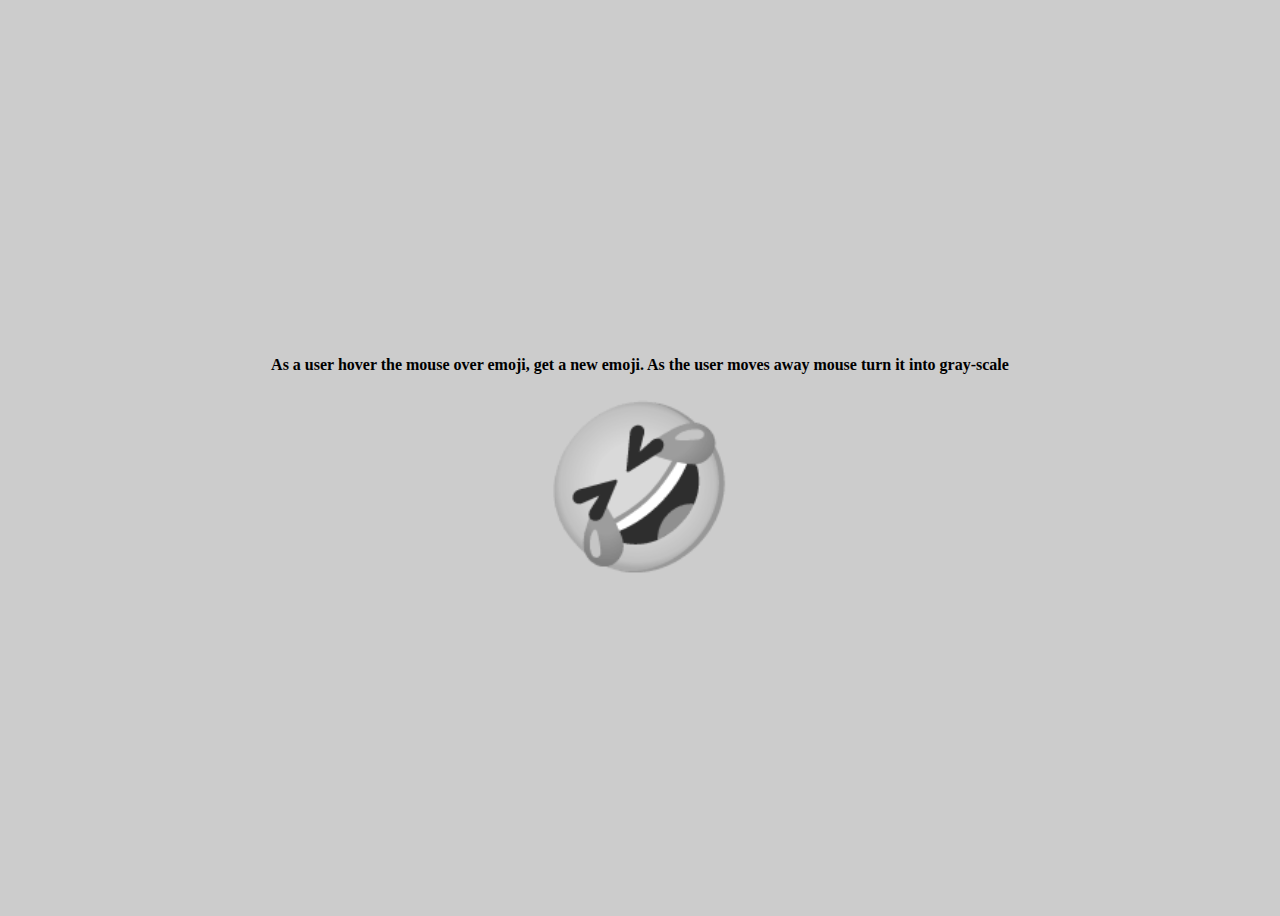
<file: 10_emoji/index.html>
<html lang="en">
  <head>
    <meta charset="UTF-8" />
    <meta http-equiv="X-UA-Compatible" content="IE=edge" />
    <meta name="viewport" content="width=device-width, initial-scale=1.0" />
    <title>Random Emojies</title>
    <link rel="stylesheet" href="style.css" />
  </head>
  <body>
    <h4>
      As a user hover the mouse over emoji, get a new emoji. As the user moves
      away mouse turn it into gray-scale
    </h4>
    <div id="emoji">🤣</div>

    <script src="./code.js"></script>
  </body>
</html>
</file>
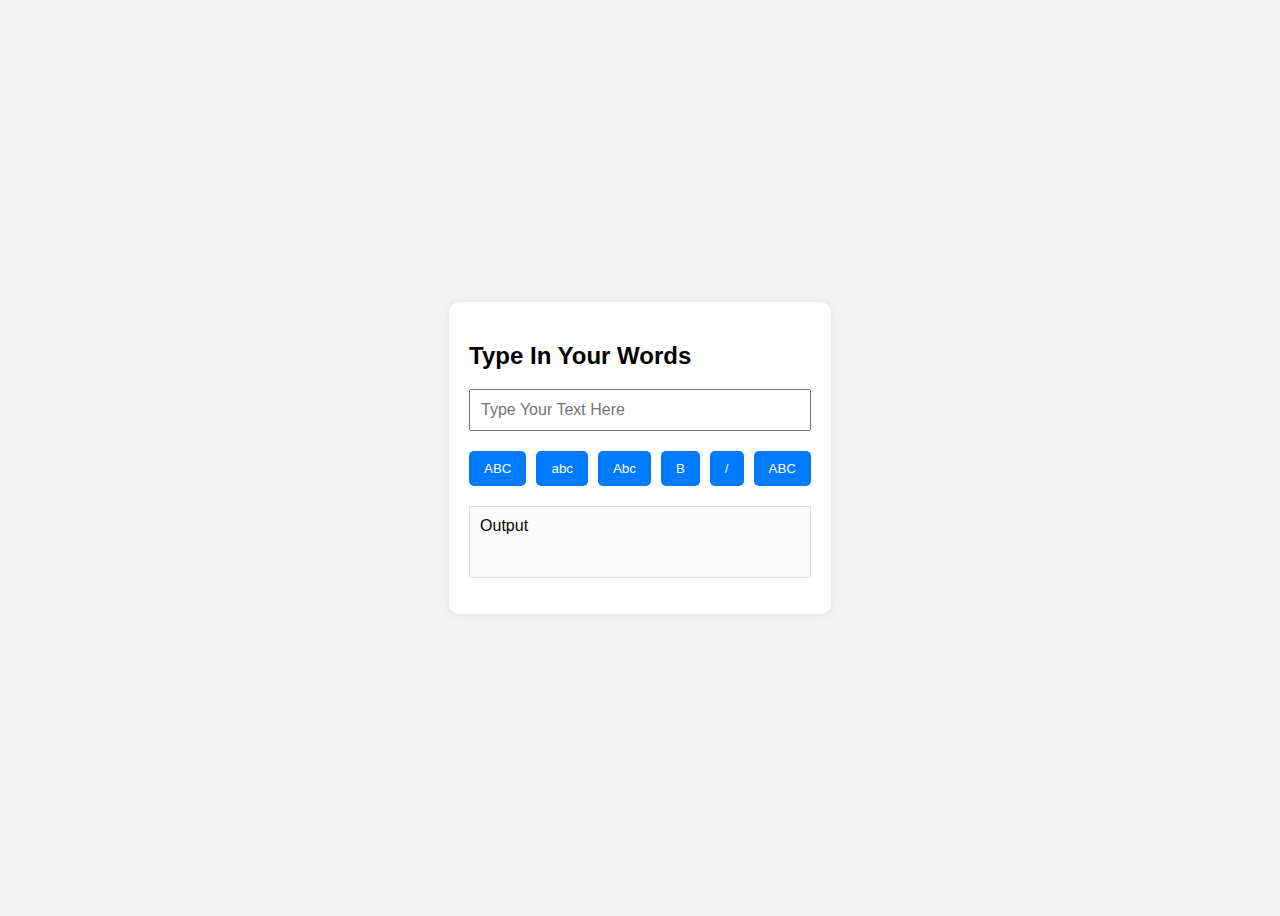
<file: 11_textEditor/index.html>
<html lang="en">
  <head>
    <meta charset="UTF-8" />
    <meta http-equiv="X-UA-Compatible" content="IE=edge" />
    <meta name="viewport" content="width=device-width, initial-scale=1.0" />
    <title>Text Formatter</title>
    <link rel="stylesheet" href="style.css" />
  </head>
  <body>
    <div class="container">
      <div class="input-container">
        <h2>Type In Your Words</h2>
        <input type="text" id="input-field" placeholder="Type Your Text Here" />
      </div>

      <div class="btns-container">
        <button class="btn uppercase">ABC</button>
        <button class="btn lowercase">abc</button>
        <button class="btn capitalize">Abc</button>
        <button class="btn bold">B</button>
        <button class="btn italic">/</button>
        <button class="btn underline">ABC</button>
      </div>

      <p id="output-field">Output</p>
    </div>

    <script src="chaiaurcode.js"></script>
  </body>
</html>
</file>
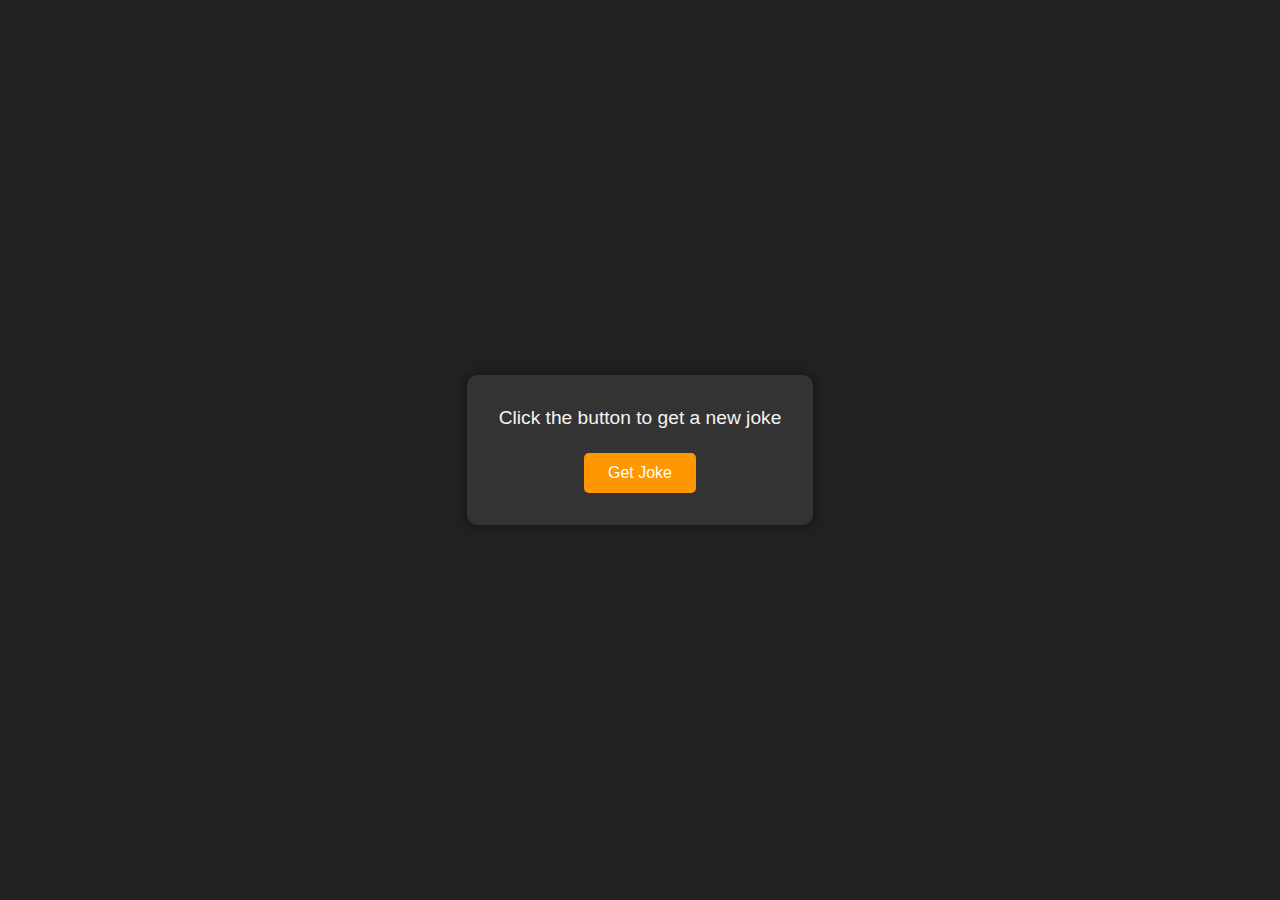
<file: 13_jokes/index.html>
<html lang="en">
  <head>
    <meta charset="UTF-8" />
    <meta http-equiv="X-UA-Compatible" content="IE=edge" />
    <meta name="viewport" content="width=device-width, initial-scale=1.0" />
    <title>Chunk Norris</title>
    <link rel="stylesheet" href="style.css" />
  </head>
  <body>
    <section class="container">
      <div id="display-joke">Click the button to get a new joke</div>
      <button class="btn" id="getJoke">Get Joke</button>
    </section>

    <script src="code.js"></script>
  </body>
</html>
</file>
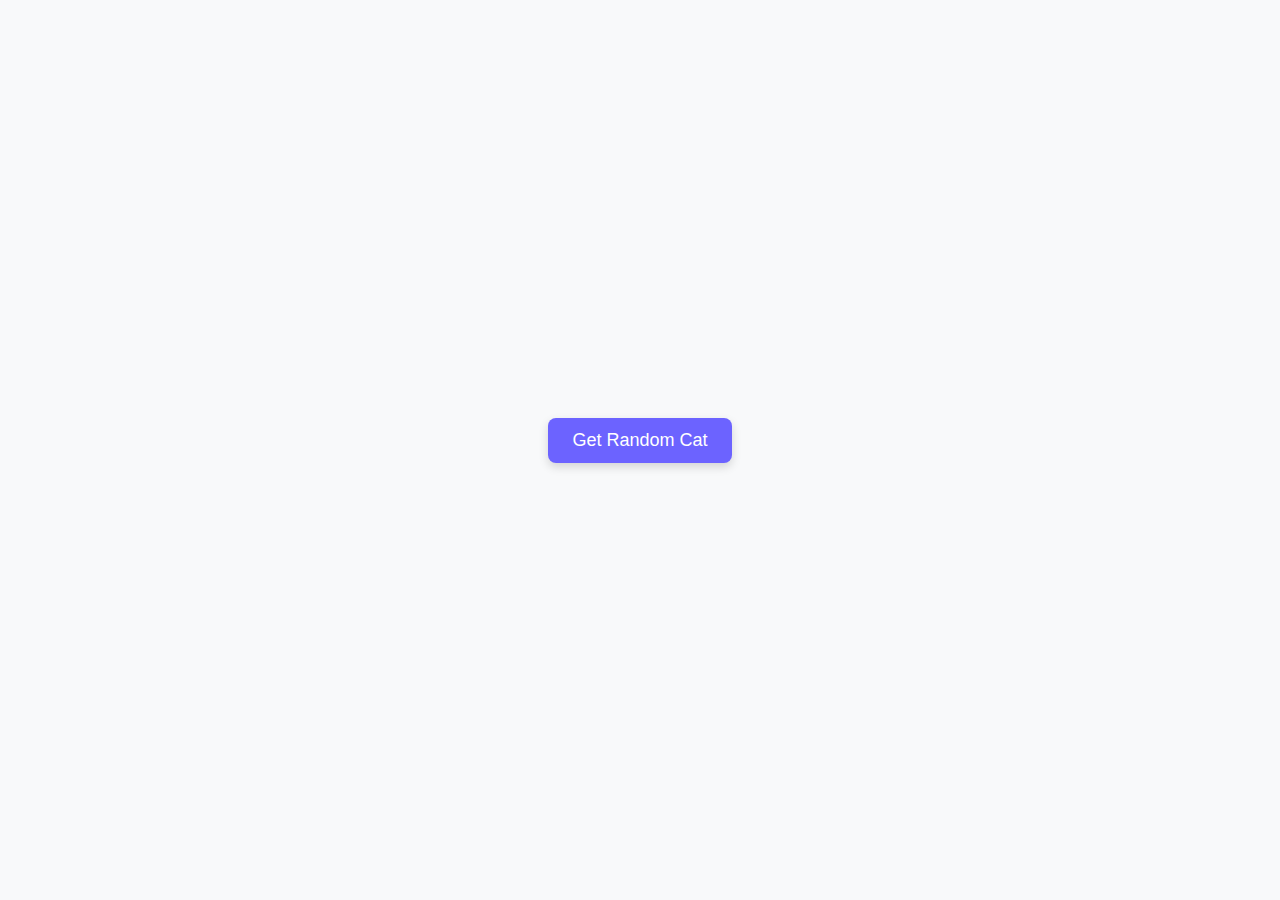
<file: 14_cats/index.html>
<html lang="en">
  <head>
    <meta charset="UTF-8" />
    <meta http-equiv="X-UA-Compatible" content="IE=edge" />
    <meta name="viewport" content="width=device-width, initial-scale=1.0" />
    <title>Random Cat Images</title>
    <link rel="stylesheet" href="style.css" />
  </head>
  <body>
    <section class="header-content">
      <button class="btn">Get Random Cat</button>
    </section>

    <div class="container"></div>

    <script src="chaiaurcode.js"></script>
  </body>
</html>
</file>
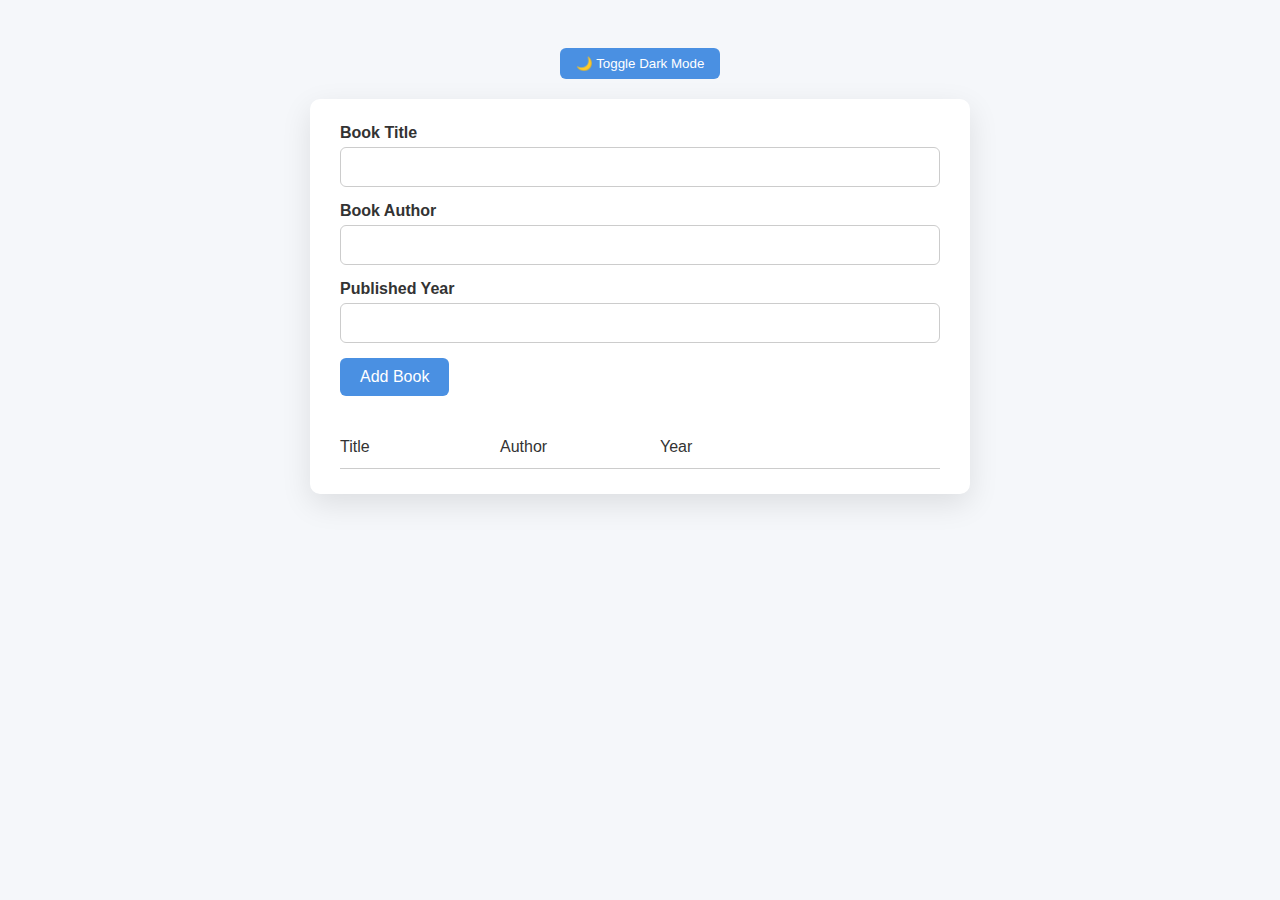
<file: 15_crudDom/index.html>
<html lang="en">
  <head>
    <meta charset="UTF-8" />
    <meta http-equiv="X-UA-Compatible" content="IE=edge" />
    <meta name="viewport" content="width=device-width, initial-scale=1.0" />
    <title>BookList App</title>
    <link rel="stylesheet" href="style.css" />
  </head>
  <body>

    <button id="theme-toggle">🌙 Toggle Dark Mode</button>
    
    <section class="container">
      <form id="book-form">
        <div>
          <label for="title">Book Title</label>
          <input type="text" id="title" />
        </div>
        <div>
          <label for="author">Book Author</label>
          <input type="text" id="author" />
        </div>
        <div>
          <label for="year">Published Year</label>
          <input type="number" id="year" />
        </div>
        <button type="submit" class="btn">Add Book</button>
      </form>
      
      <section class="table">
        <section class="table-section">
          <div>Title</div>
          <div>Author</div>
          <div>Year</div>
        </section>

        <section id="book-list"></section>
      </section>
    </section>

    <script src="chaiaurcode.js"></script>
  </body>
</html>
</file>
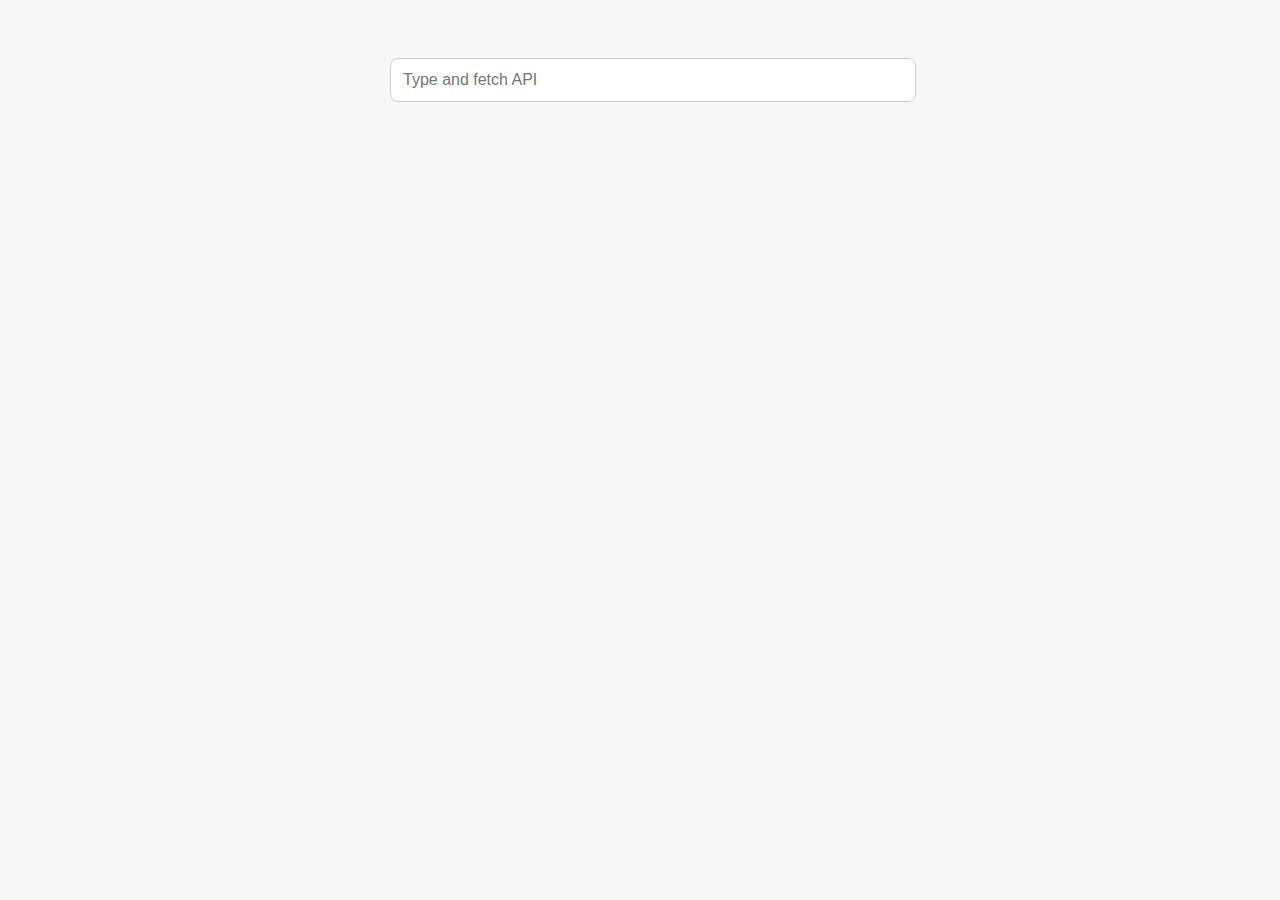
<file: 16_debounce/index.html>
<!DOCTYPE html>
<html lang="en">
  <head>
    <meta charset="UTF-8" />
    <meta name="viewport" content="width=device-width, initial-scale=1.0" />
    <title>Debounced User Search</title>
    <link rel="stylesheet" href="style.css" />
  </head>
  <body>
    <div class="container">
      <input type="text" id="user-input" placeholder="Type and fetch API" />
      <div id="user-card" class="user-card"></div>
    </div>

    <script src="chaiaurcode.js"></script>
  </body>
</html>
</file>
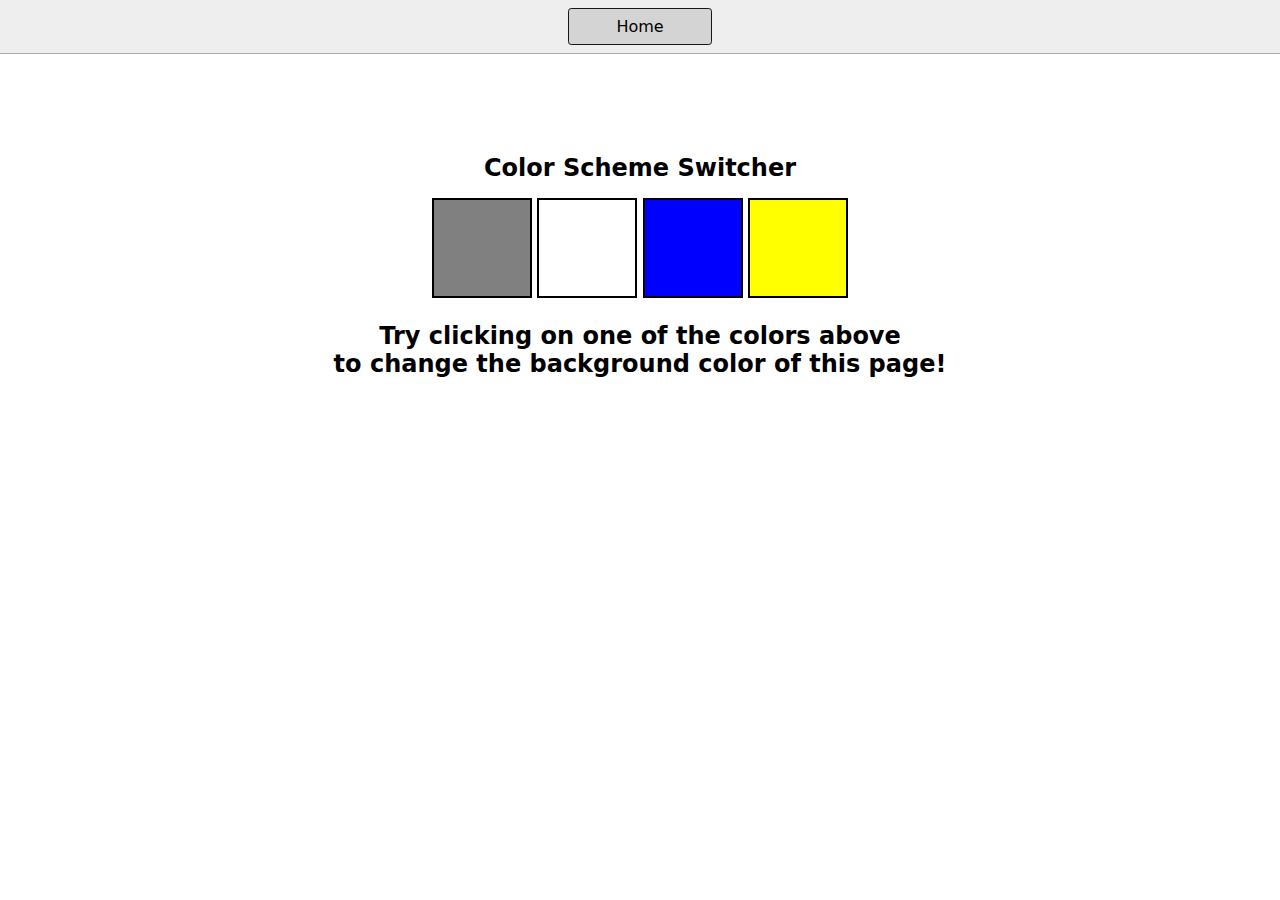
<file: 1_colorChanger/index.html>
<!DOCTYPE html>
<html lang="en">
  <head>
    <meta charset="UTF-8" />
    <meta name="viewport" content="width=device-width, initial-scale=1.0" />
    <meta http-equiv="X-UA-Compatible" content="ie=edge" />
    <link rel="stylesheet" href="style.css" />
    <link rel="stylesheet" href="../styles.css" />
    <title>JavaScript Background Color Switcher</title>
  </head>
  <body>
    <nav>
      <a href="/" aria-current="page">Home</a>
    </nav>
    <div class="canvas">
      <h1>Color Scheme Switcher</h1>
      <span class="button" id="grey"></span>
      <span class="button" id="white"></span>
      <span class="button" id="blue"></span>
      <span class="button" id="yellow"></span>
      <h2>
        Try clicking on one of the colors above
        <span>to change the background color of this page!</span>
      </h2>
    </div>
    <script src="code.js"></script>
  </body>
</html>
</file>
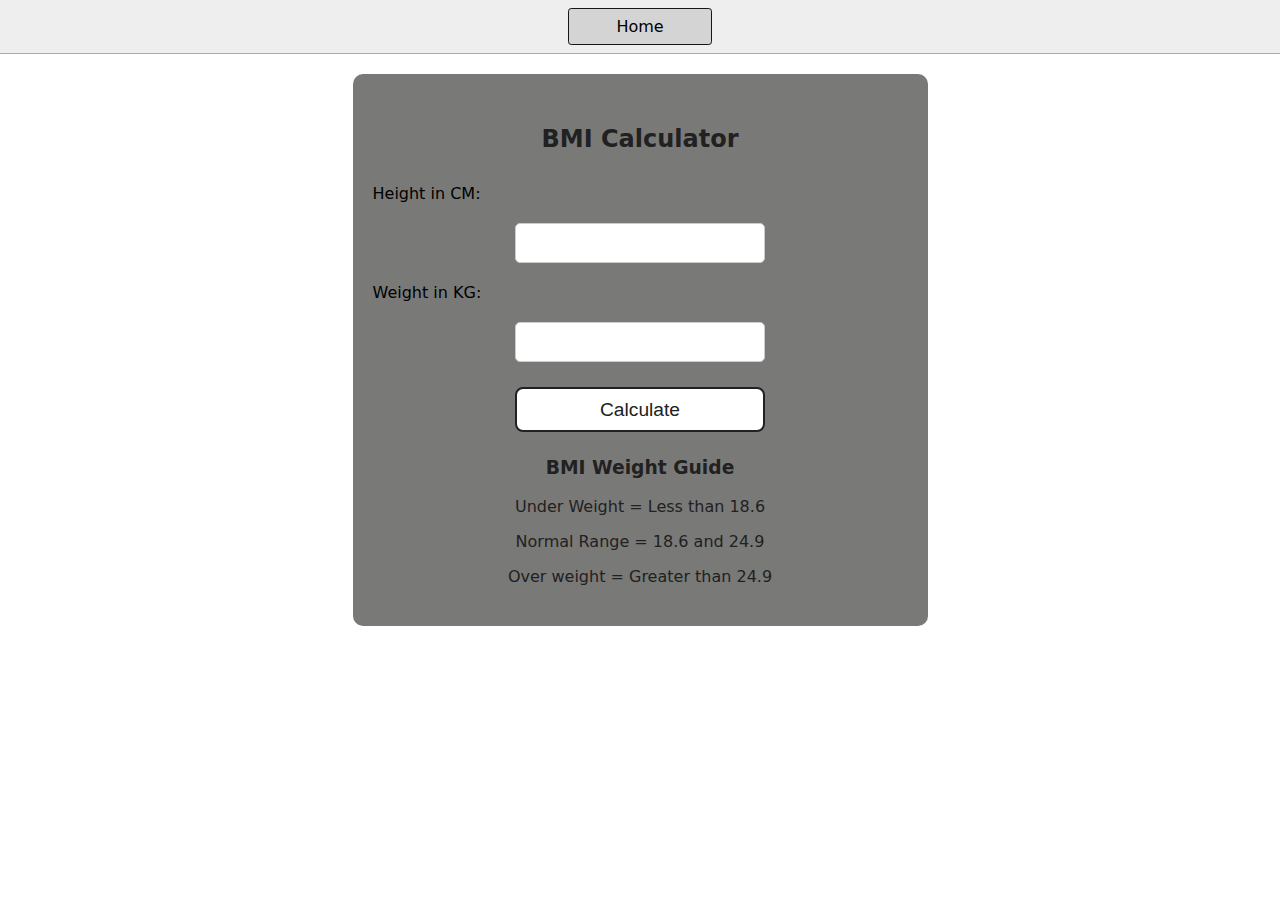
<file: 2_BMICalculator/index.html>
<!DOCTYPE html>
<html lang="en">
  <head>
    <meta charset="UTF-8" />
    <meta name="viewport" content="width=device-width, initial-scale=1.0" />
    <meta http-equiv="X-UA-Compatible" content="ie=edge" />
    <link rel="stylesheet" href="style.css" />
    <link rel="stylesheet" href="../styles.css" />
    <title>BMI Calculator</title>
  </head>
  <body>
    <nav>
      <a href="/" aria-current="page">Home</a>
    </nav>
    <div class="container">
      <h1>BMI Calculator</h1>
      <form>
        <p><label>Height in CM: </label><input type="text" id="height" /></p>
        <p><label>Weight in KG: </label><input type="text" id="weight" /></p>
        <button>Calculate</button>
        <div id="results"></div>
        <div id="weight-guide">
          <h3>BMI Weight Guide</h3>
          <p>Under Weight = Less than 18.6</p>
          <p>Normal Range = 18.6 and 24.9</p>
          <p>Over weight = Greater than 24.9</p>
        </div>
      </form>
    </div>
  </body>
  <script src="code.js"></script>
</html>
</file>
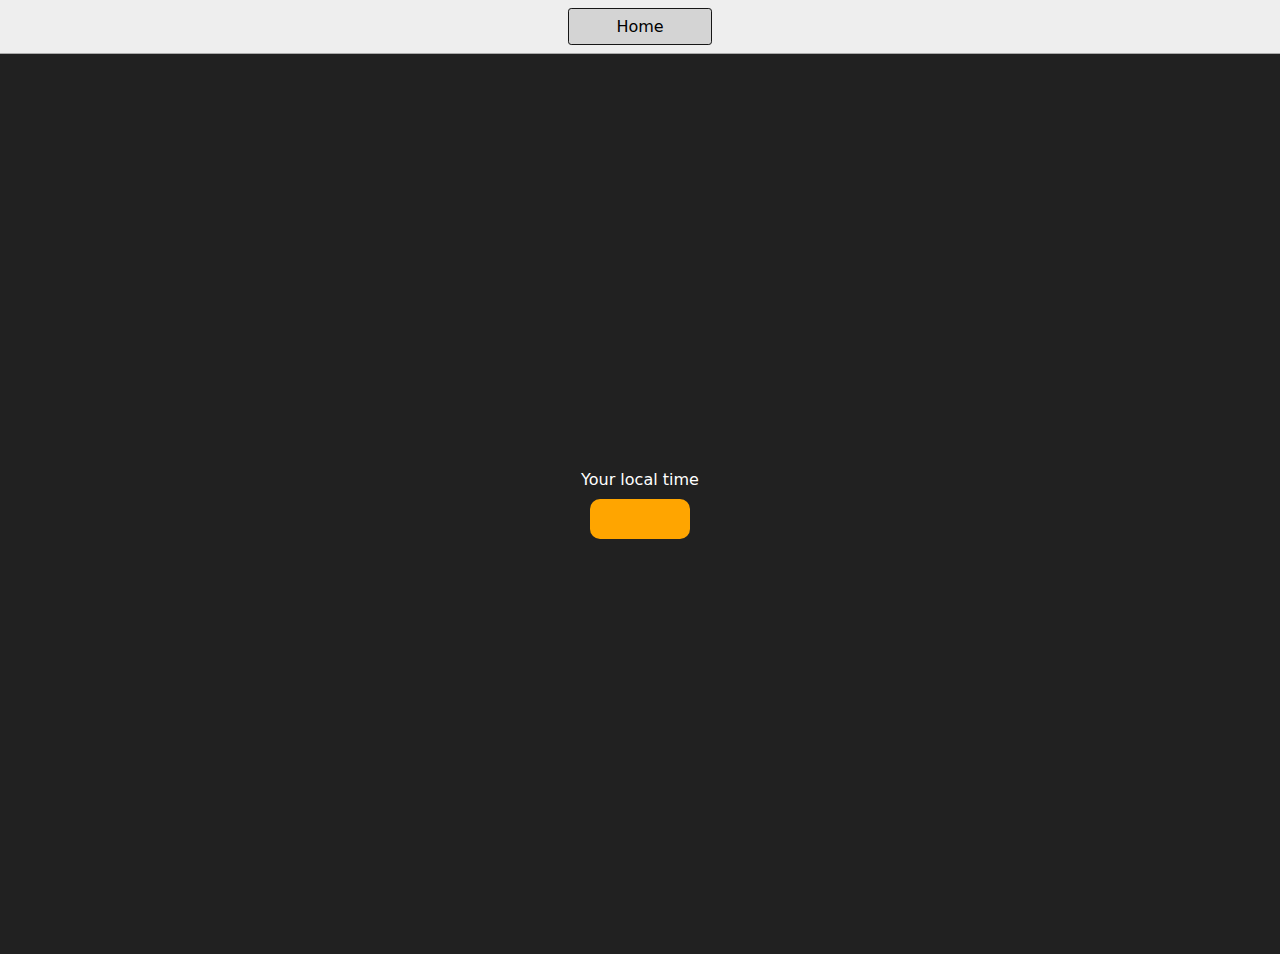
<file: 3_DigitalClock/index.html>
<!DOCTYPE html>
<html lang="en">
  <head>
    <meta charset="UTF-8" />
    <meta name="viewport" content="width=device-width, initial-scale=1.0" />
    <meta http-equiv="X-UA-Compatible" content="ie=edge" />
    <link rel="stylesheet" type="text/css" href="../styles.css" />
    <title>Your Local Time</title>
    <style>
      body {
        background-color: #212121;
        color: #fff;
      }
      .center {
        display: flex;
        height: 100vh;
        justify-content: center;
        align-items: center;
        flex-direction: column;
      }
      #clock {
        font-size: 40px;
        background-color: orange;
        padding: 20px 50px;
        margin-top: 10px;
        border-radius: 10px;
      }
    </style>
  </head>
  <body>
    <nav>
      <a href="/" aria-current="page">Home</a>
    </nav>
    <div class="center">
      <div id="banner"><span>Your local time</span></div>
      <div id="clock"></div>
    </div>
    <script src="code.js"></script>
  </body>
</html>
</file>
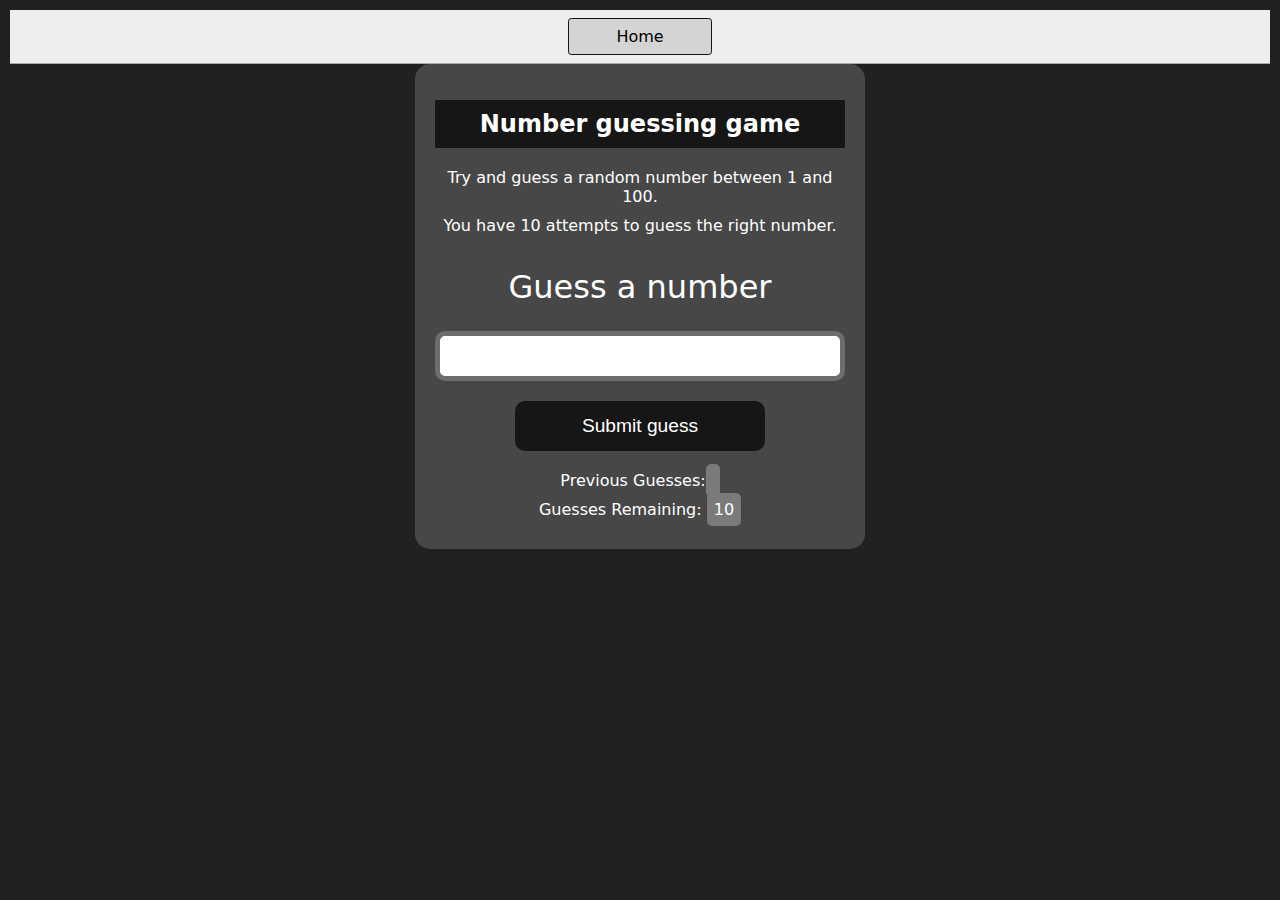
<file: 4_GuessTheNumber/index.html>
<!DOCTYPE html>
<html lang="en">
<head>
    <meta charset="UTF-8">
    <meta name="viewport" content="width=device-width, initial-scale=1.0">
    <meta http-equiv="X-UA-Compatible" content="ie=edge">
    <title>Number Guessing Game</title>
    <link rel="stylesheet" href="style.css">
    <link rel="stylesheet" href="../styles.css">
</head>
<body style="background-color:#212121; color:#fff;">
  <nav>
    <a href="/" aria-current="page">Home</a>
  </nav>
    <div id="wrapper">
      <h1>Number guessing game</h1>
    <p>Try and guess a random number between 1 and 100.</p>
    <p>You have 10 attempts to guess the right number.</p>
    </br>
        <form class="form">
            <label2 for="guessField" id="guess">Guess a number</label>
            <input type="text" id="guessField" class="guessField">
            <input type="submit" id="subt" value="Submit guess" class="guessSubmit">
        </form>

        <div class="resultParas">
            <p >Previous Guesses: <span class="guesses"></span></p>
            <p >Guesses Remaining: <span class="lastResult">10</span></p>
            <p class="lowOrHi"></p>
        </div>
    </div>
    <script src="code.js"></script>
</body>
</html>
</file>
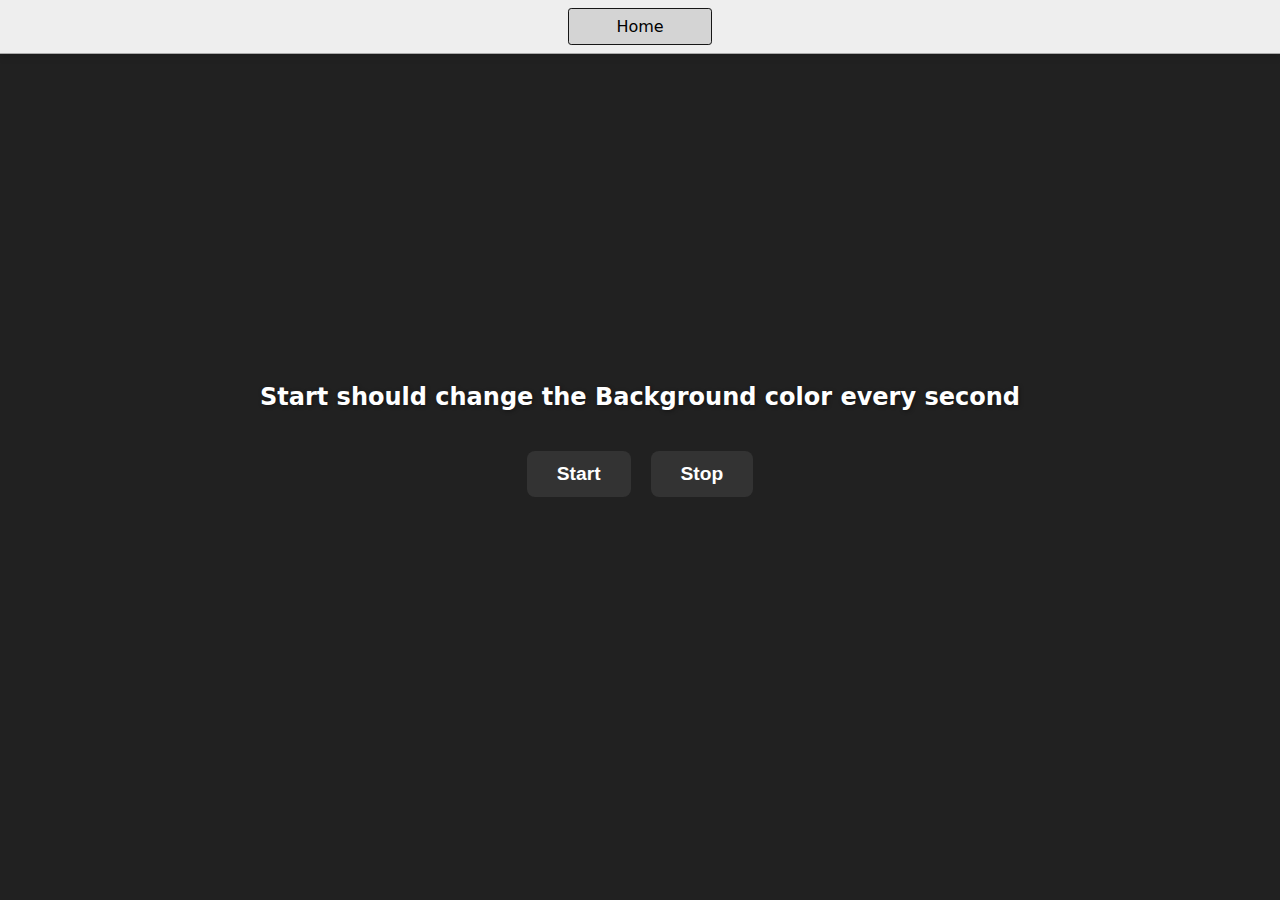
<file: 6_unlimitedColors/index.html>
<!DOCTYPE html>
<html lang="en">
  <head>
    <meta charset="UTF-8" />
    <meta name="viewport" content="width=device-width, initial-scale=1.0" />
    <meta http-equiv="X-UA-Compatible" content="ie=edge" />
    <title>Number Guessing Game</title>
    <link rel="stylesheet" href="style.css" />
    <link rel="stylesheet" href="../styles.css" />
  </head>
  <body style="background-color: #212121; color: #fff">
    <nav>
      <a href="/" aria-current="page">Home</a>
    </nav>

    <h1>Start should change the Background color every second</h1>
    <div class="button-group">
    <button id="start">Start</button>
    <button id="stop">Stop</button>
    </div>
    <script src="code.js"></script>
  </body>
</html>
</file>
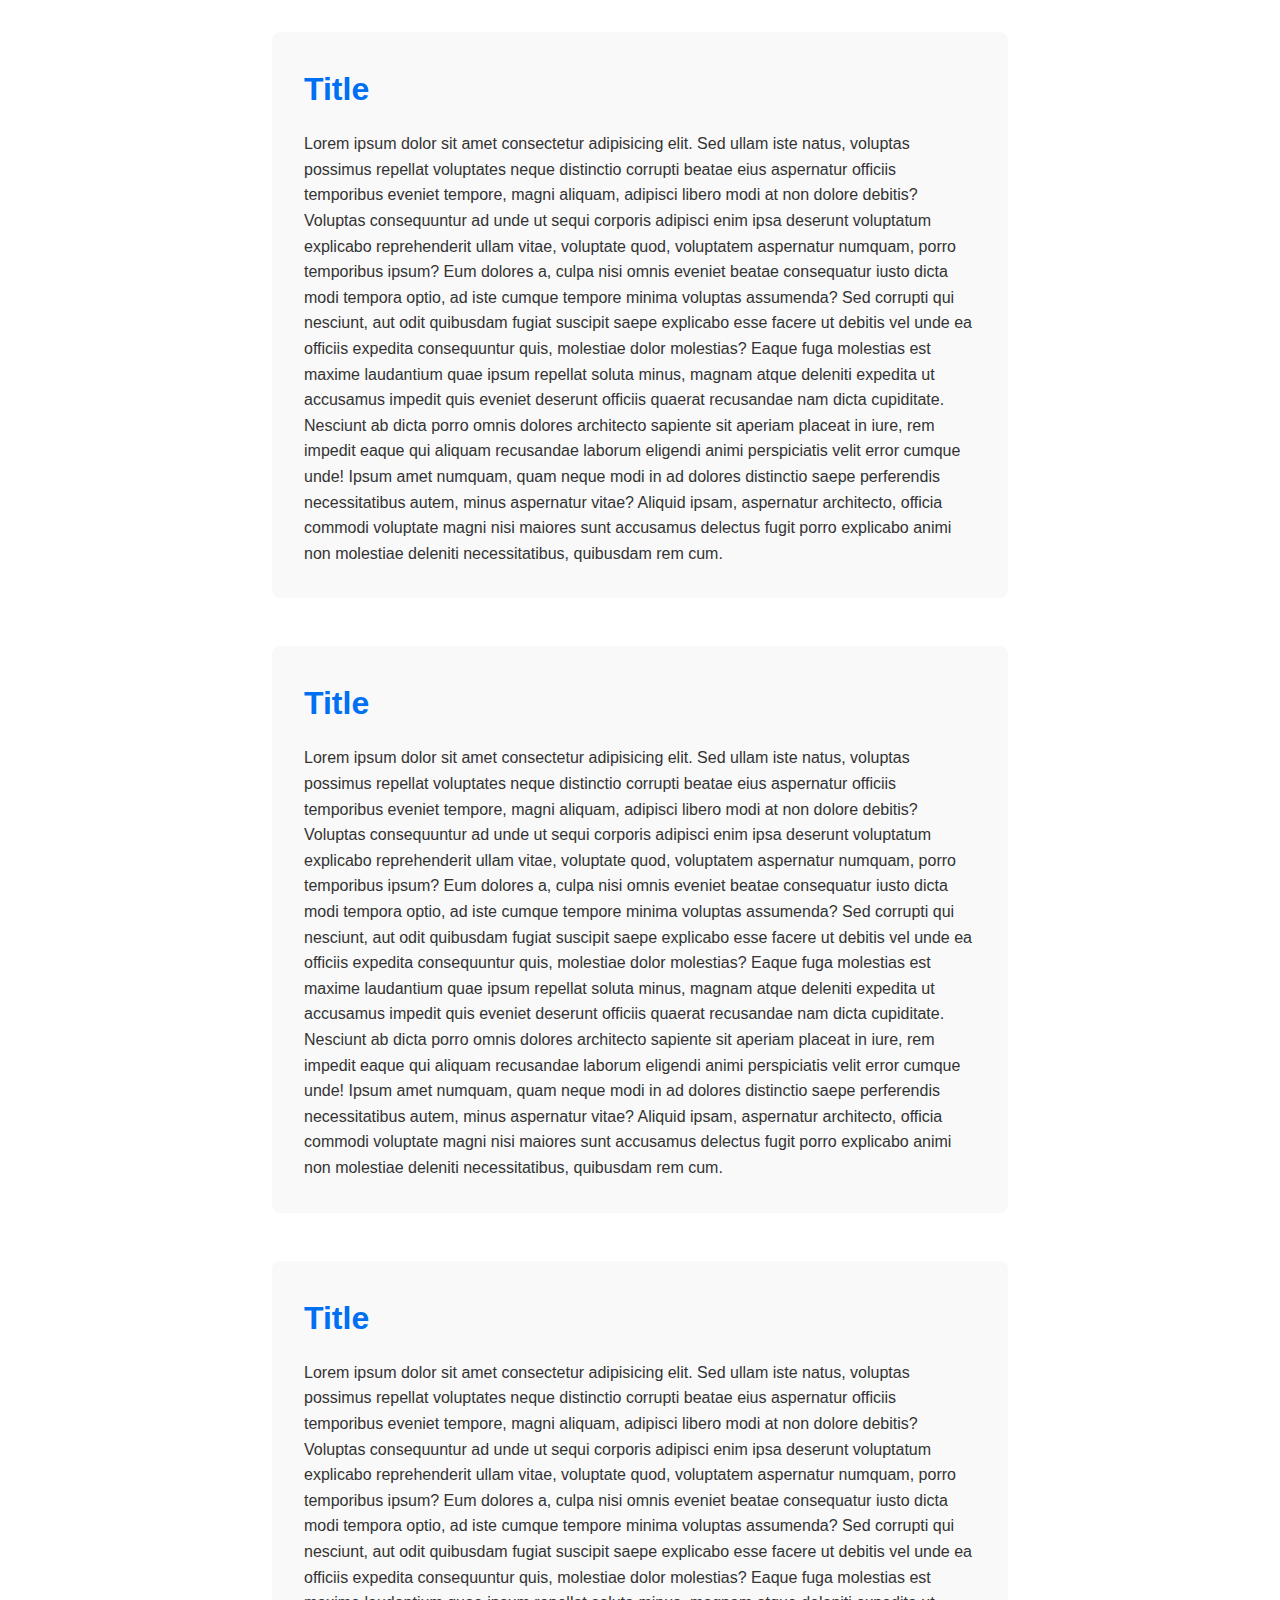
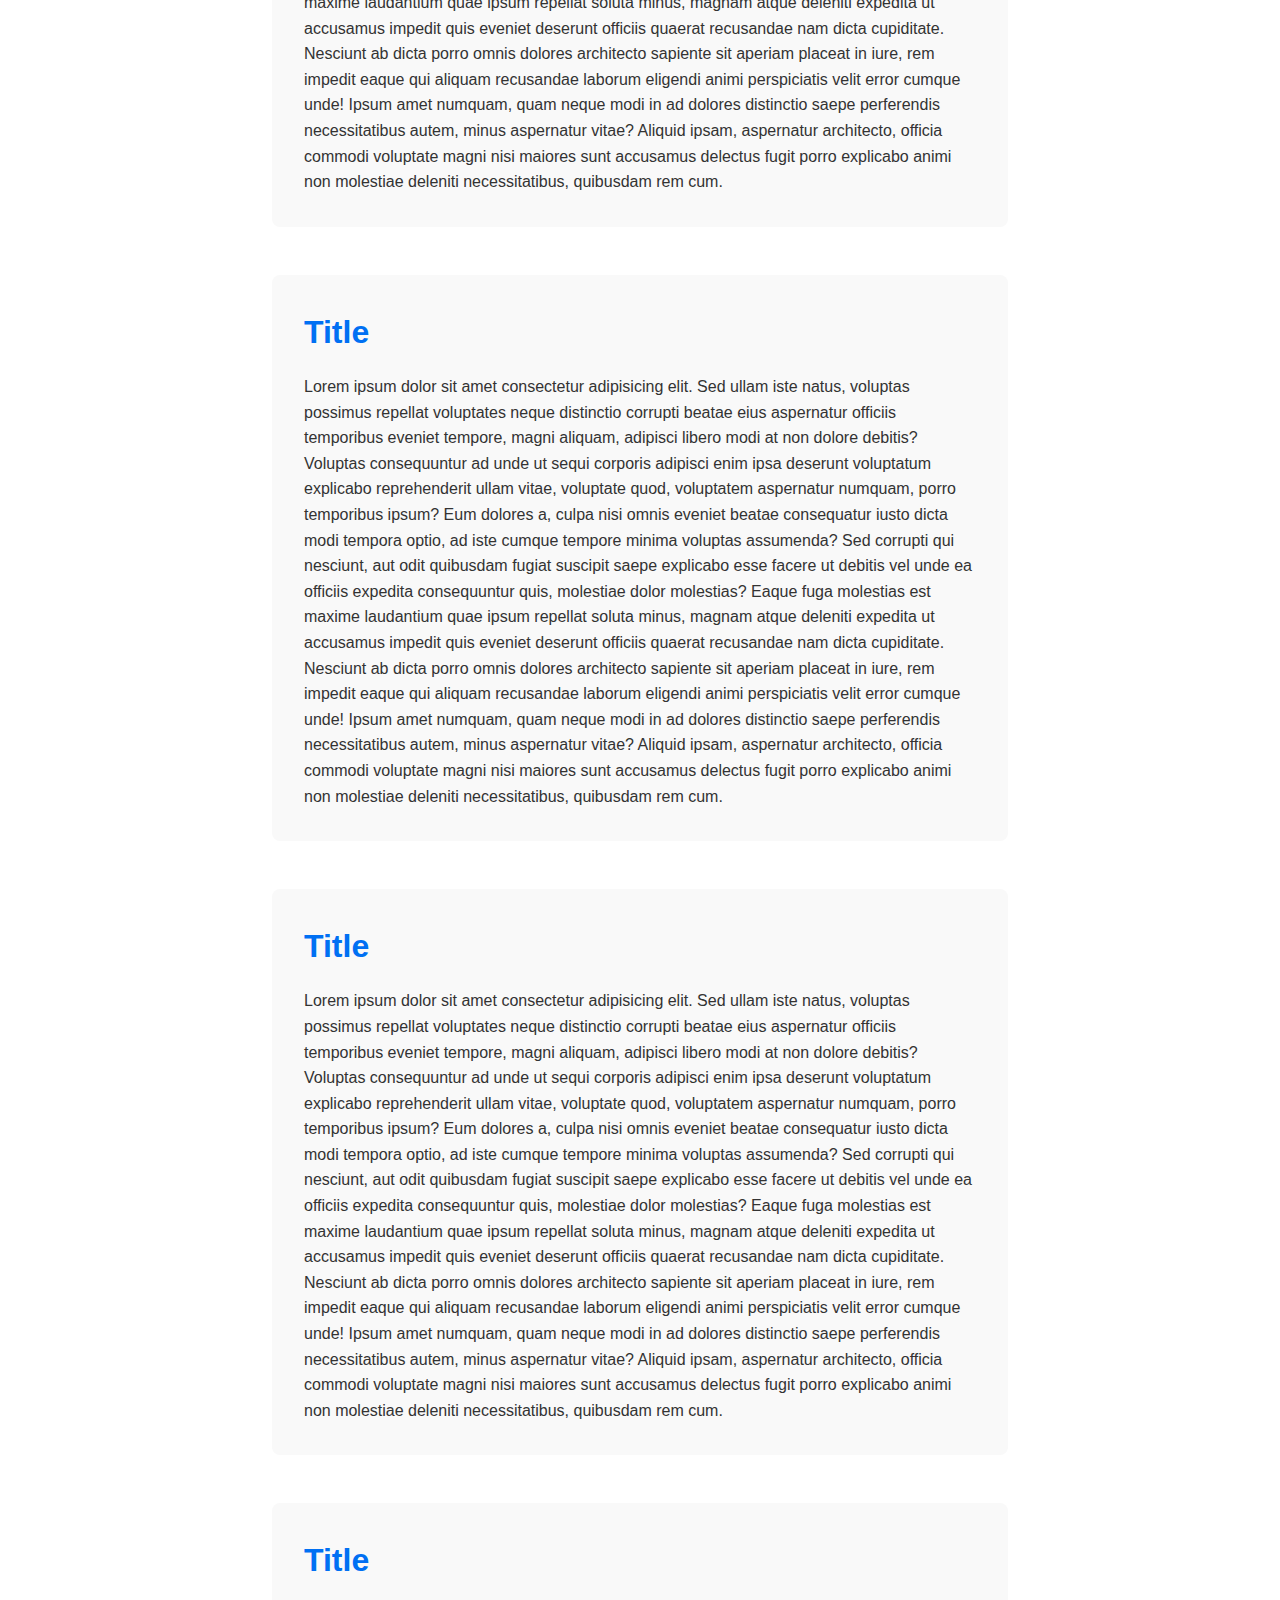
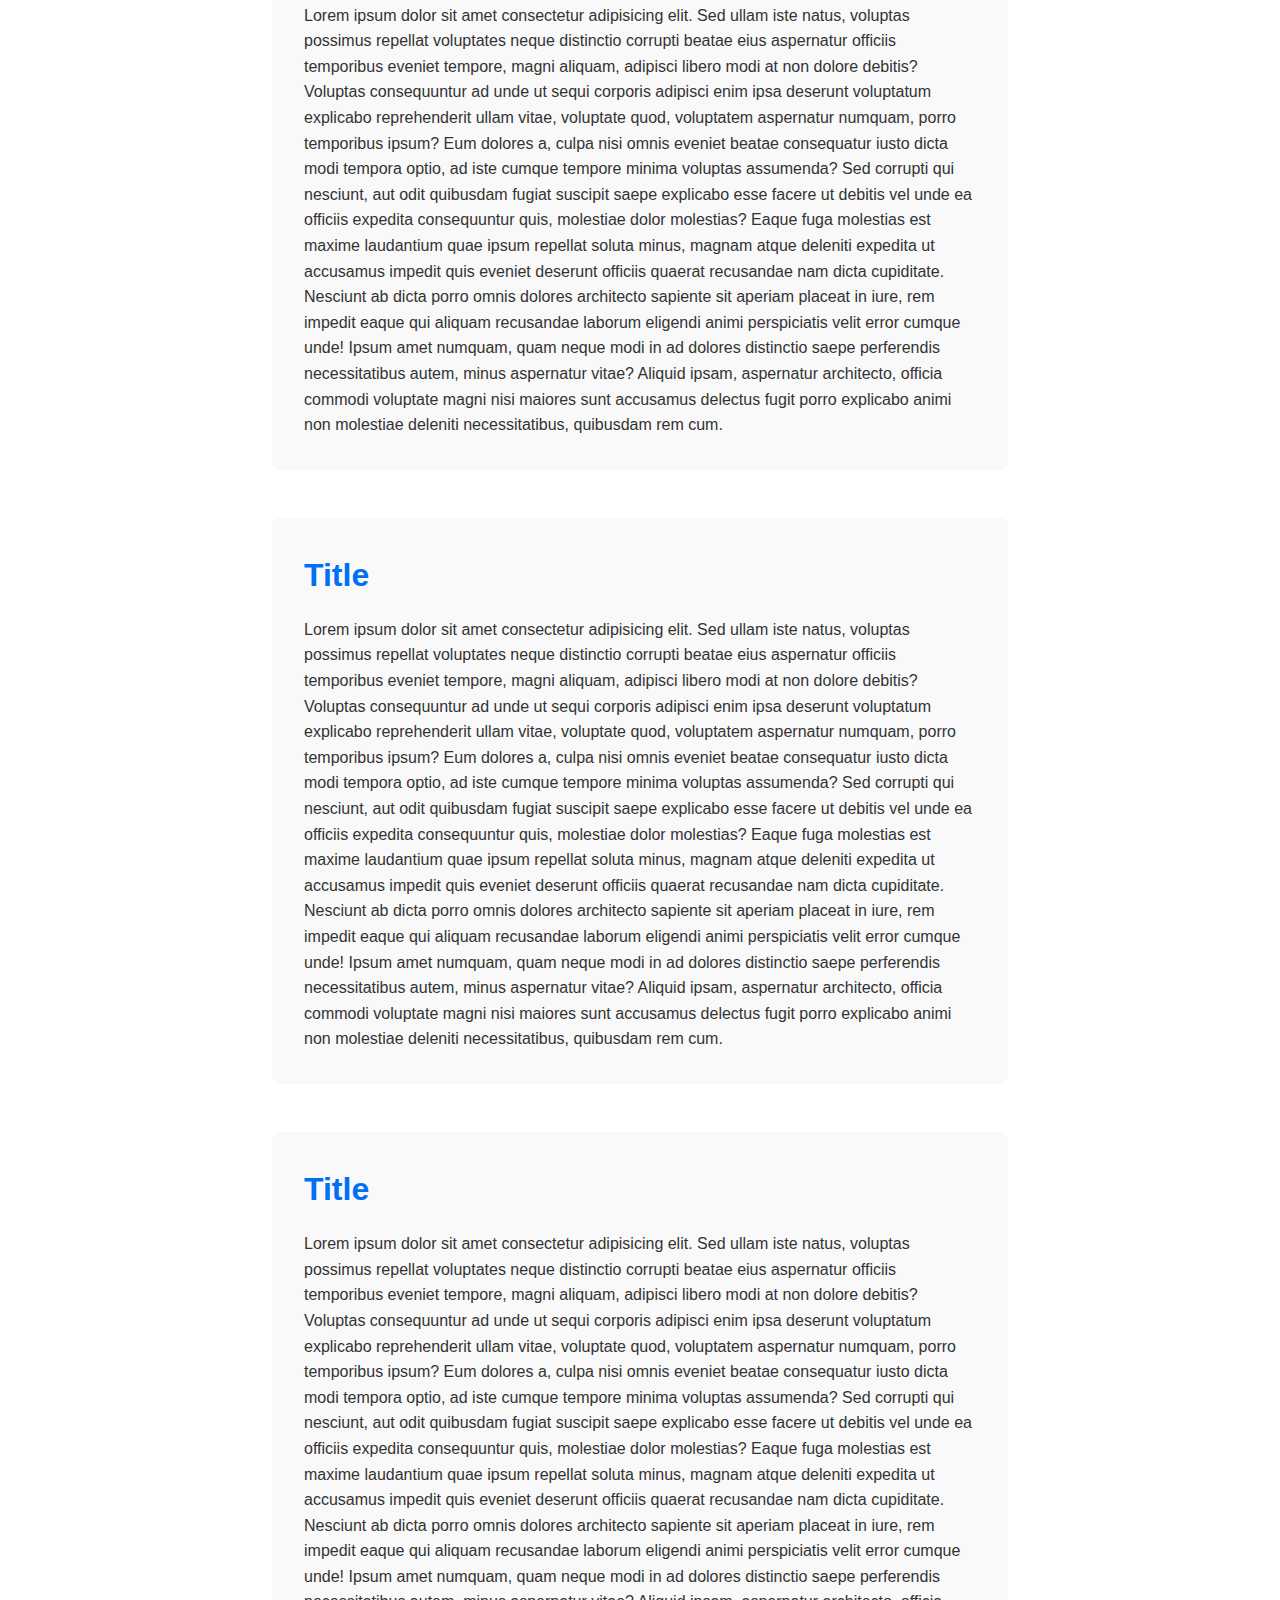
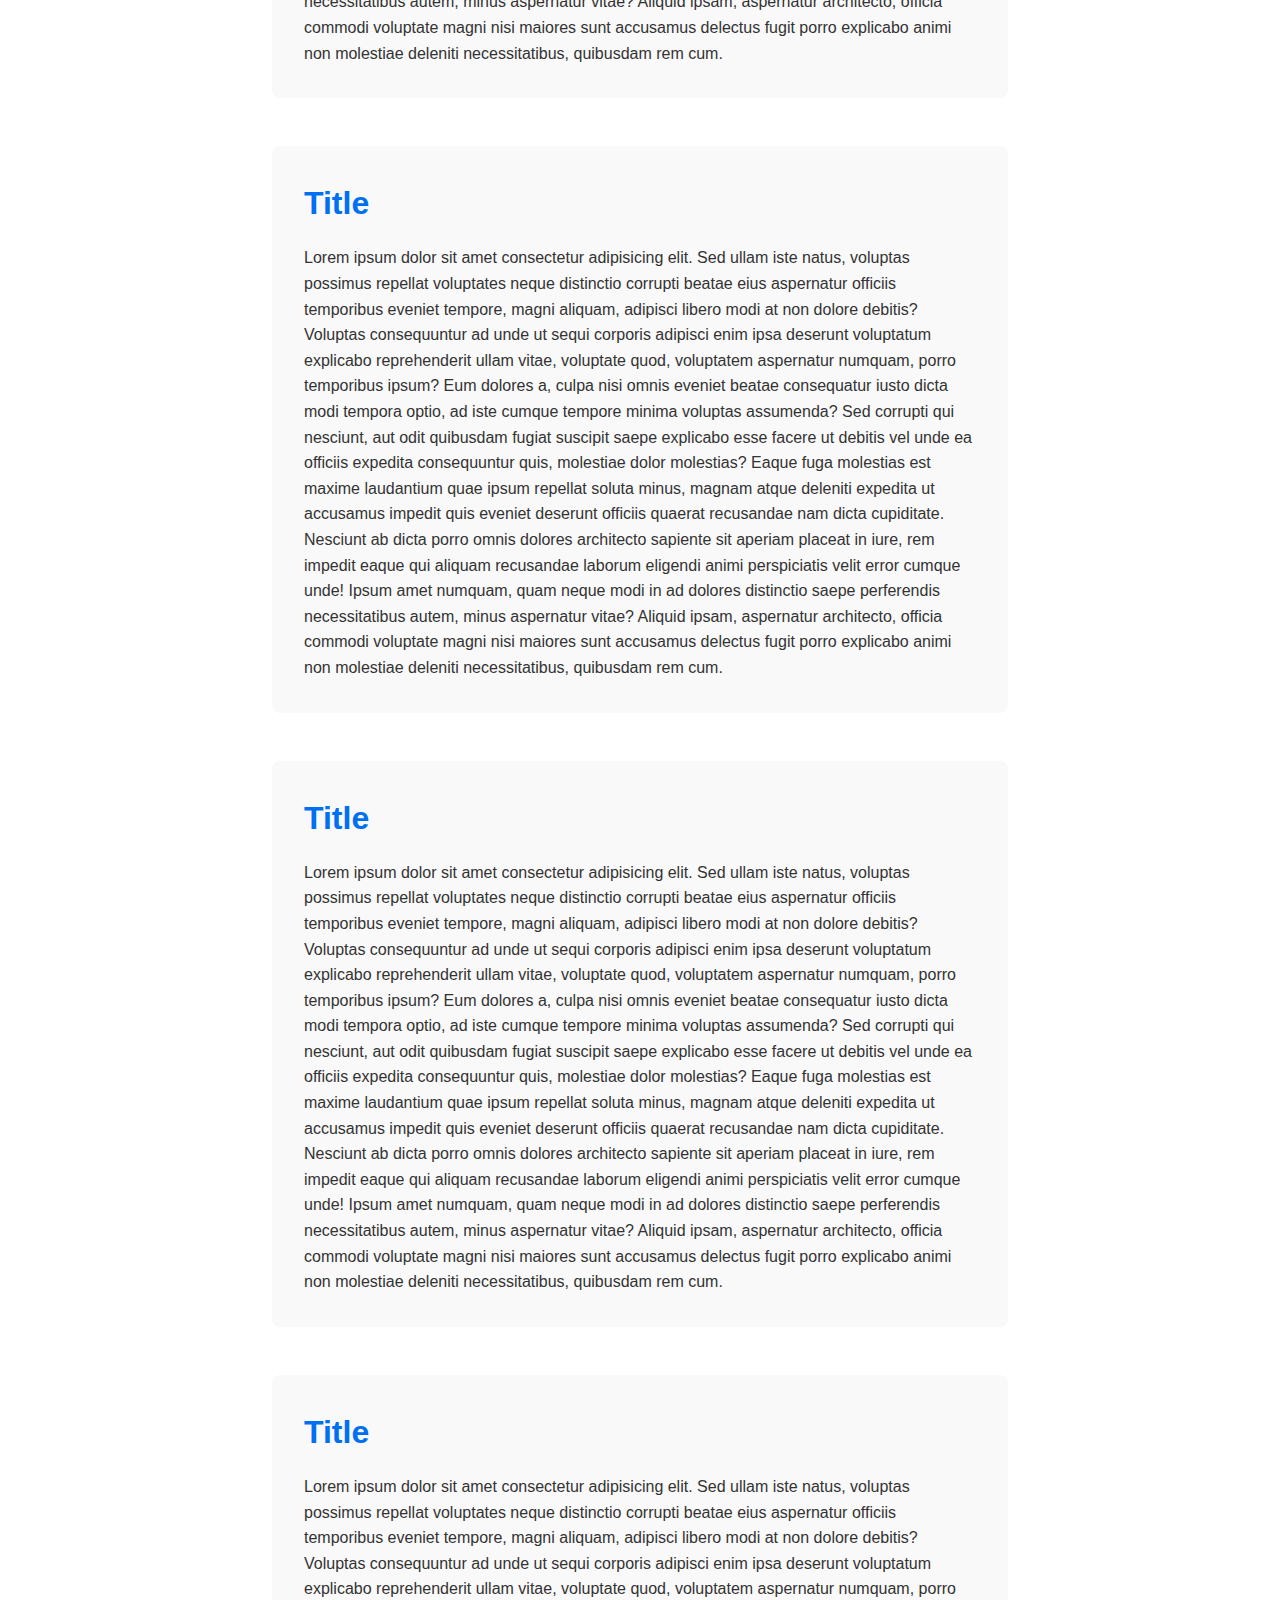
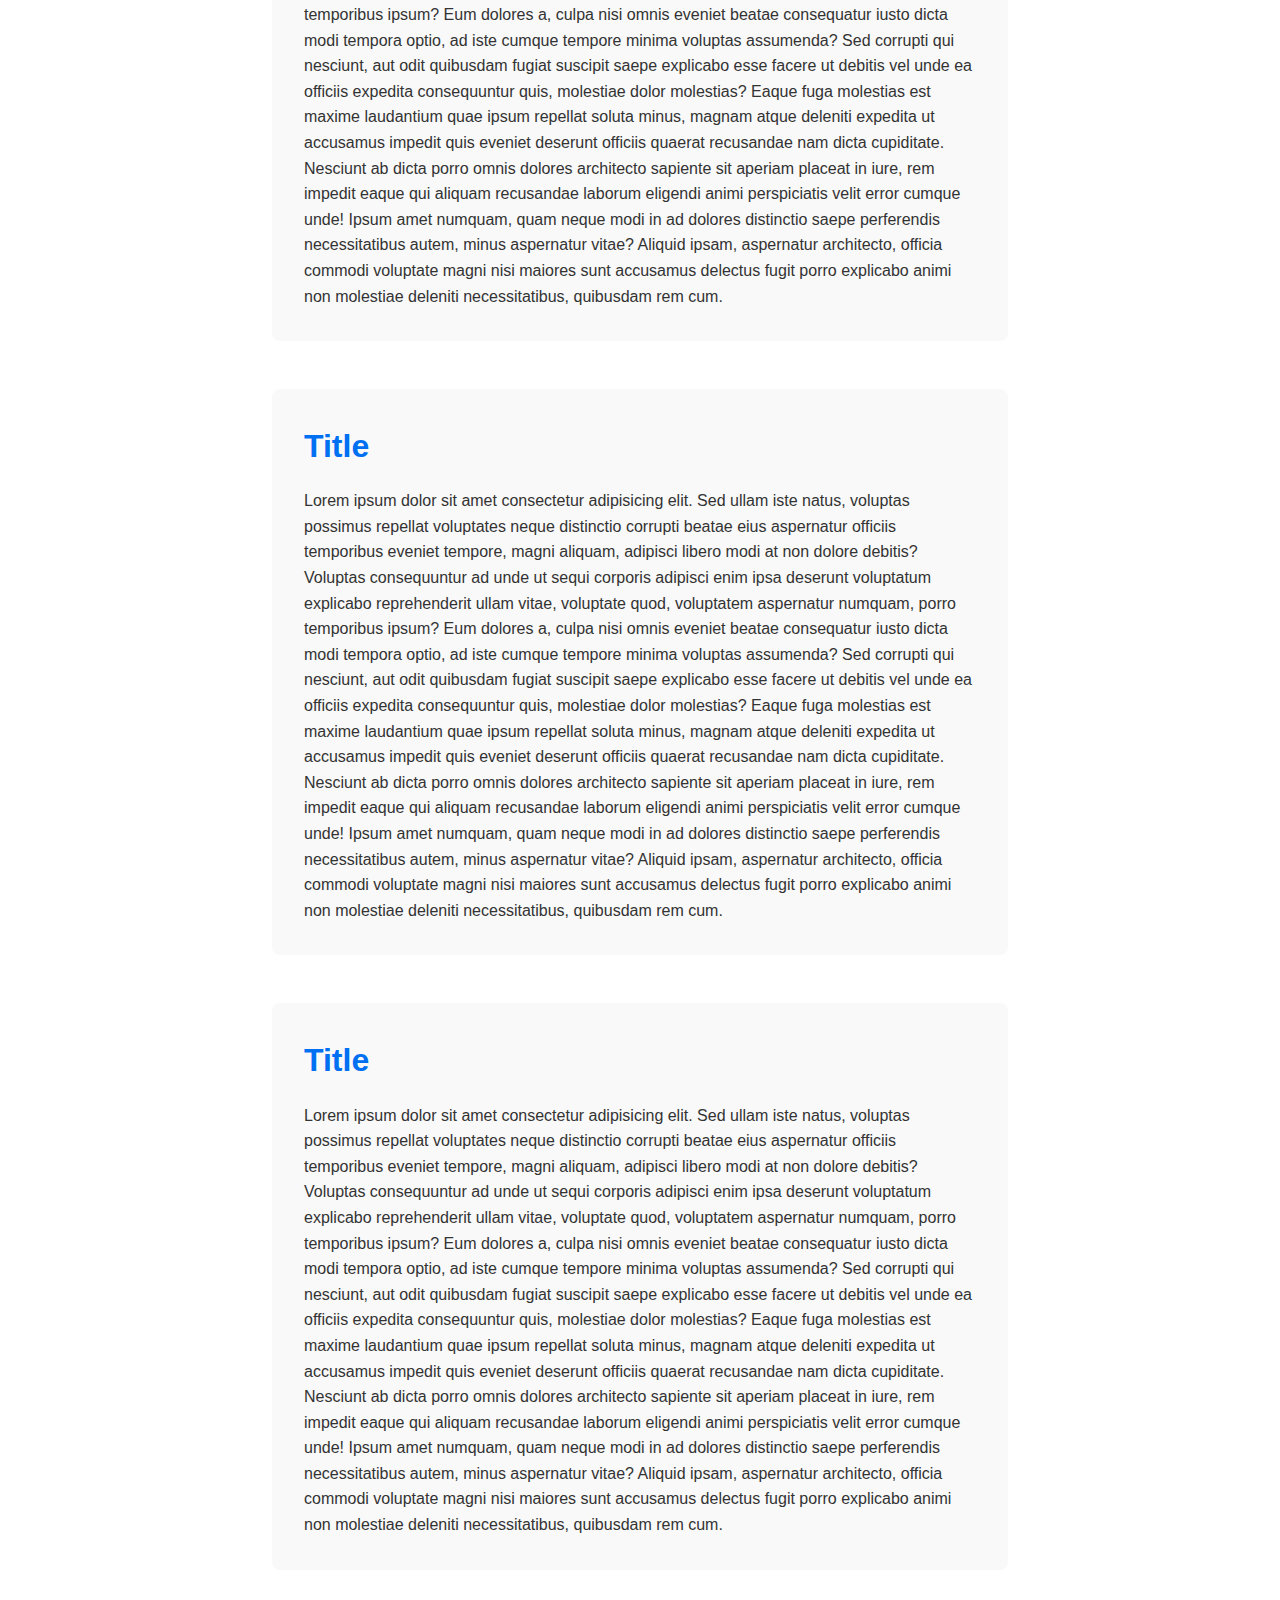
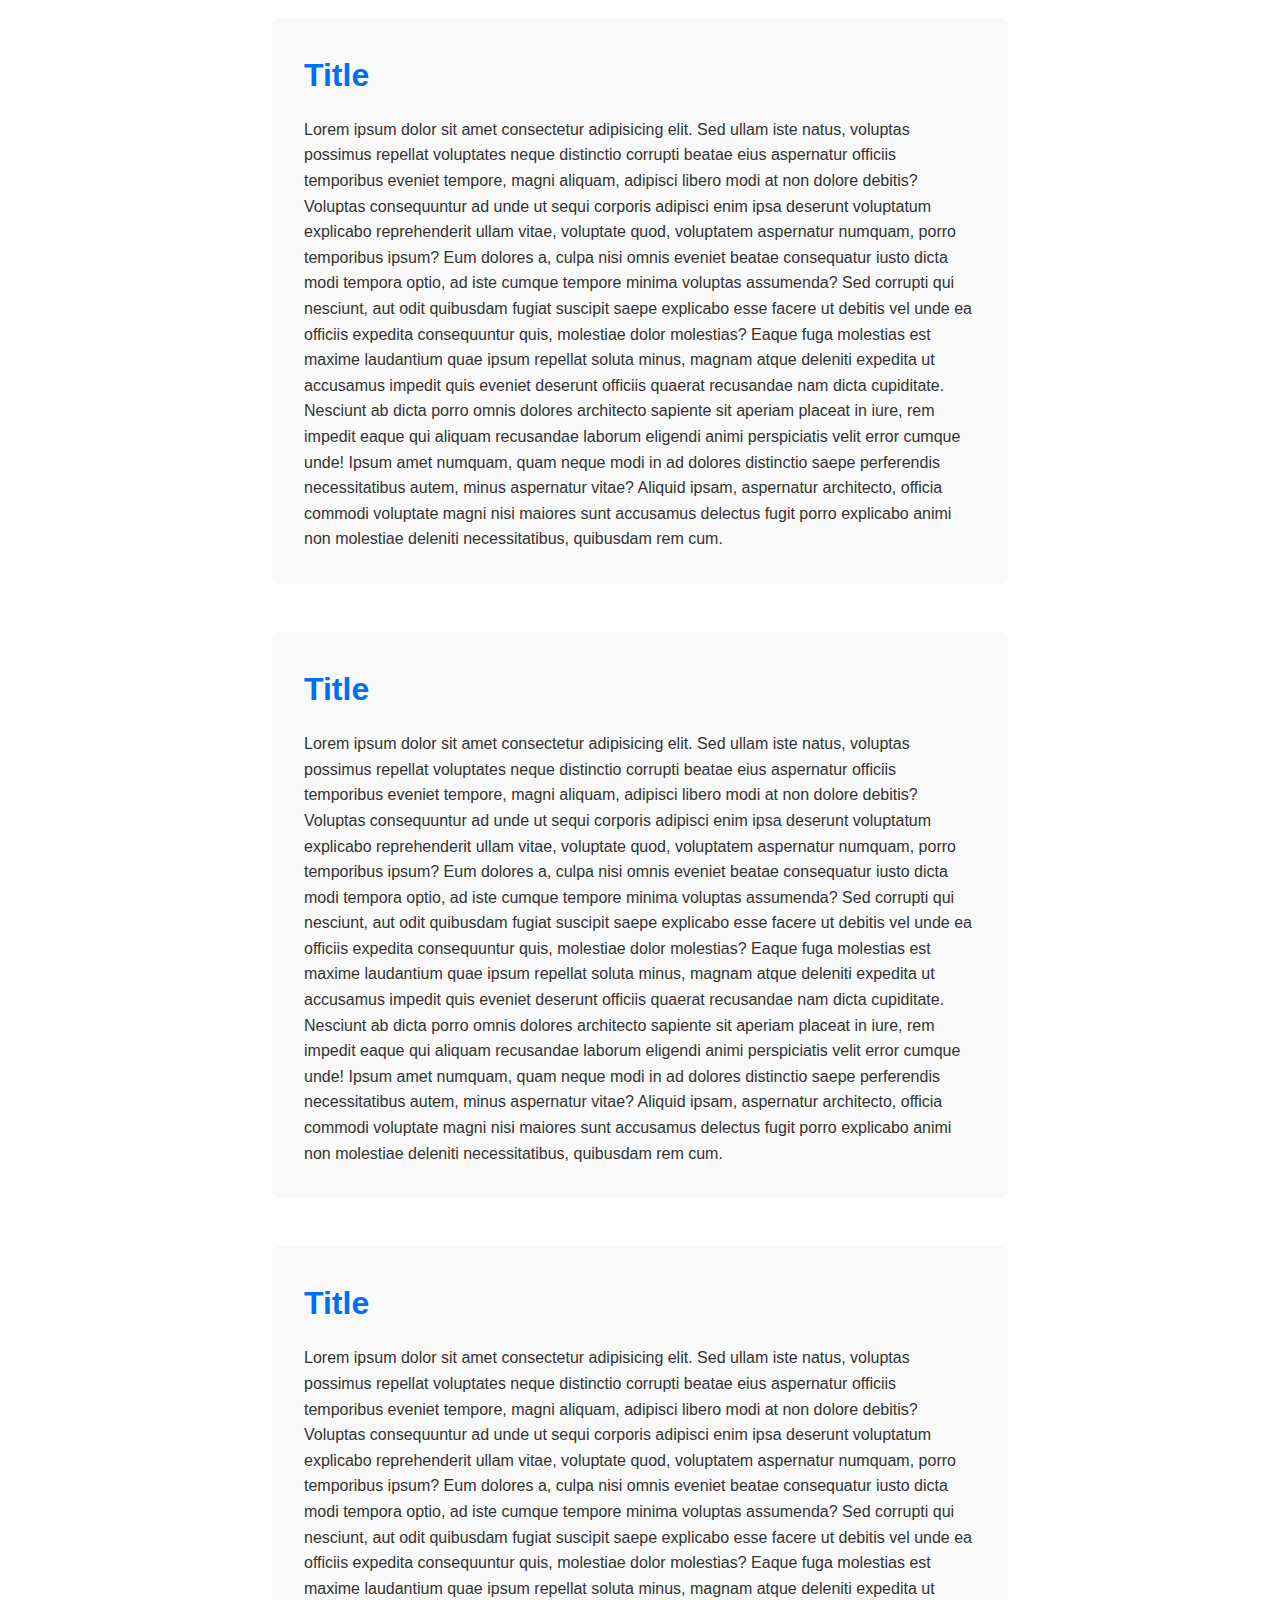
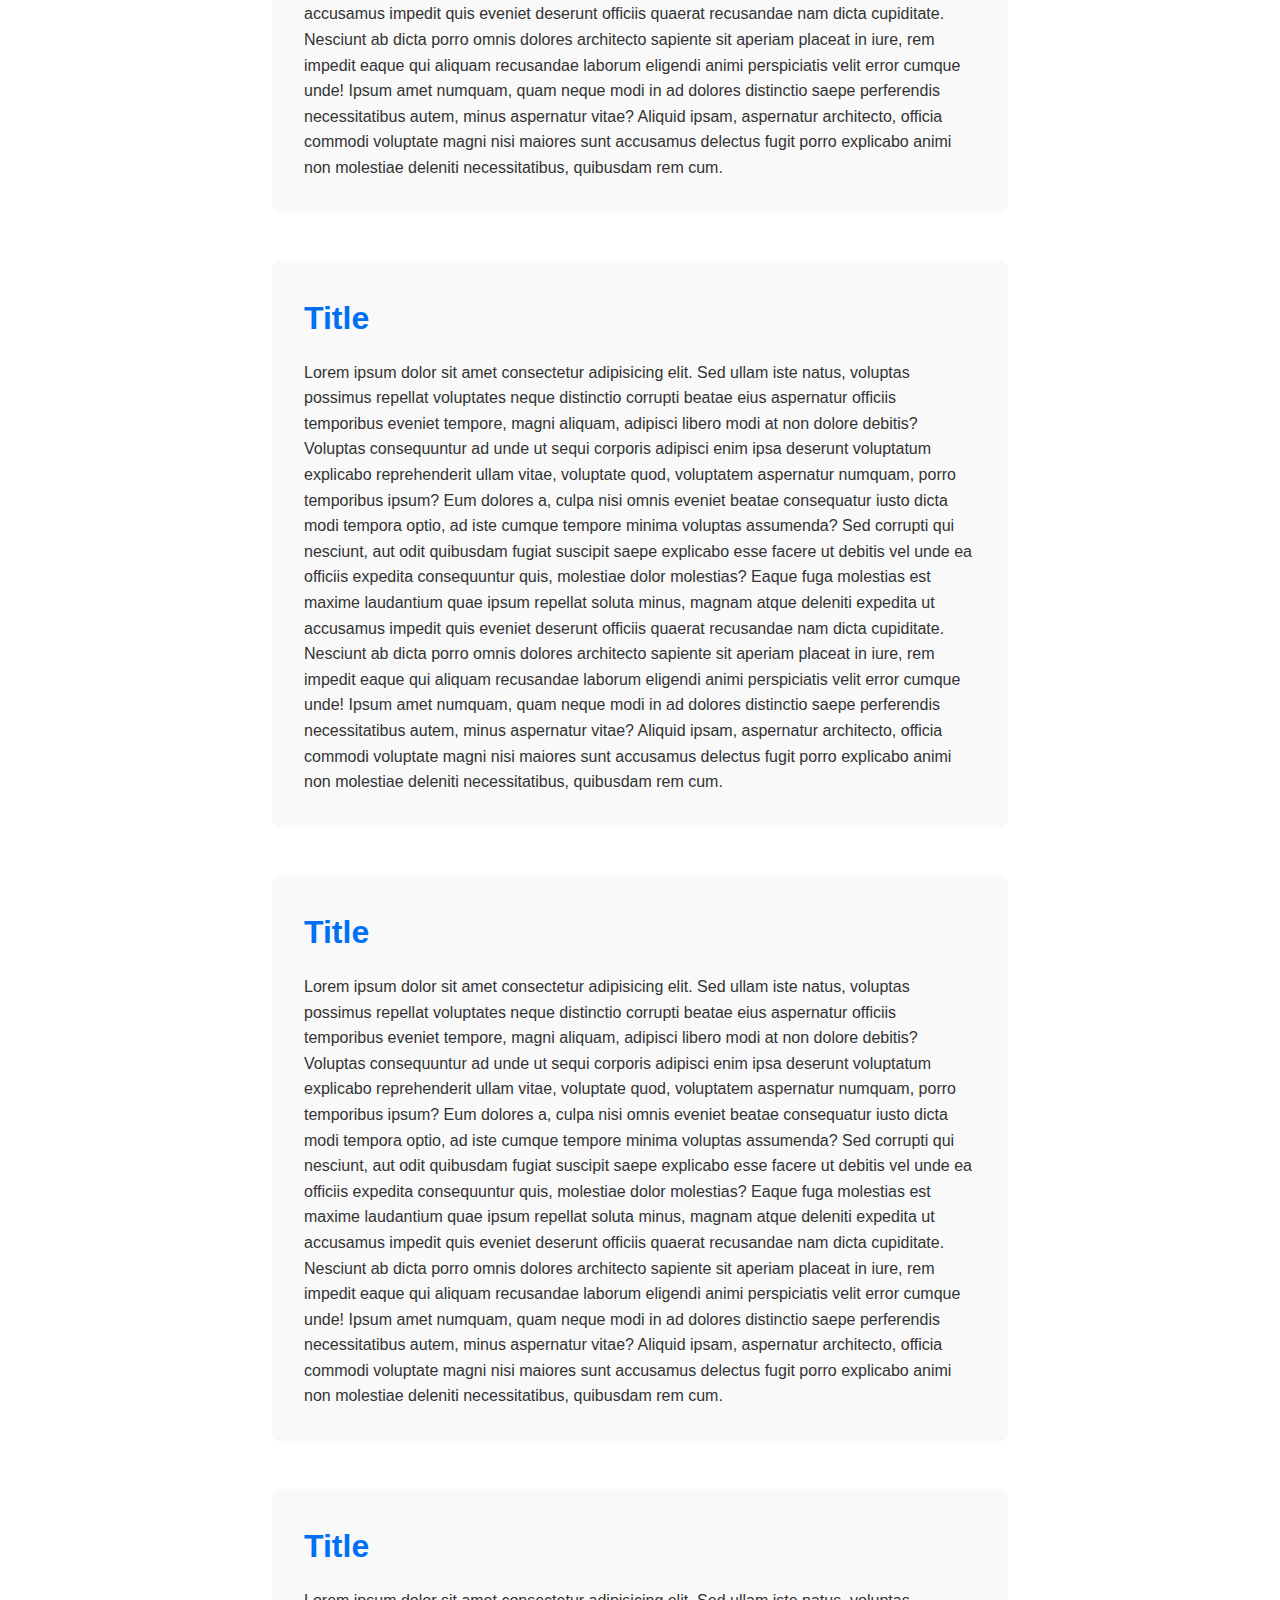
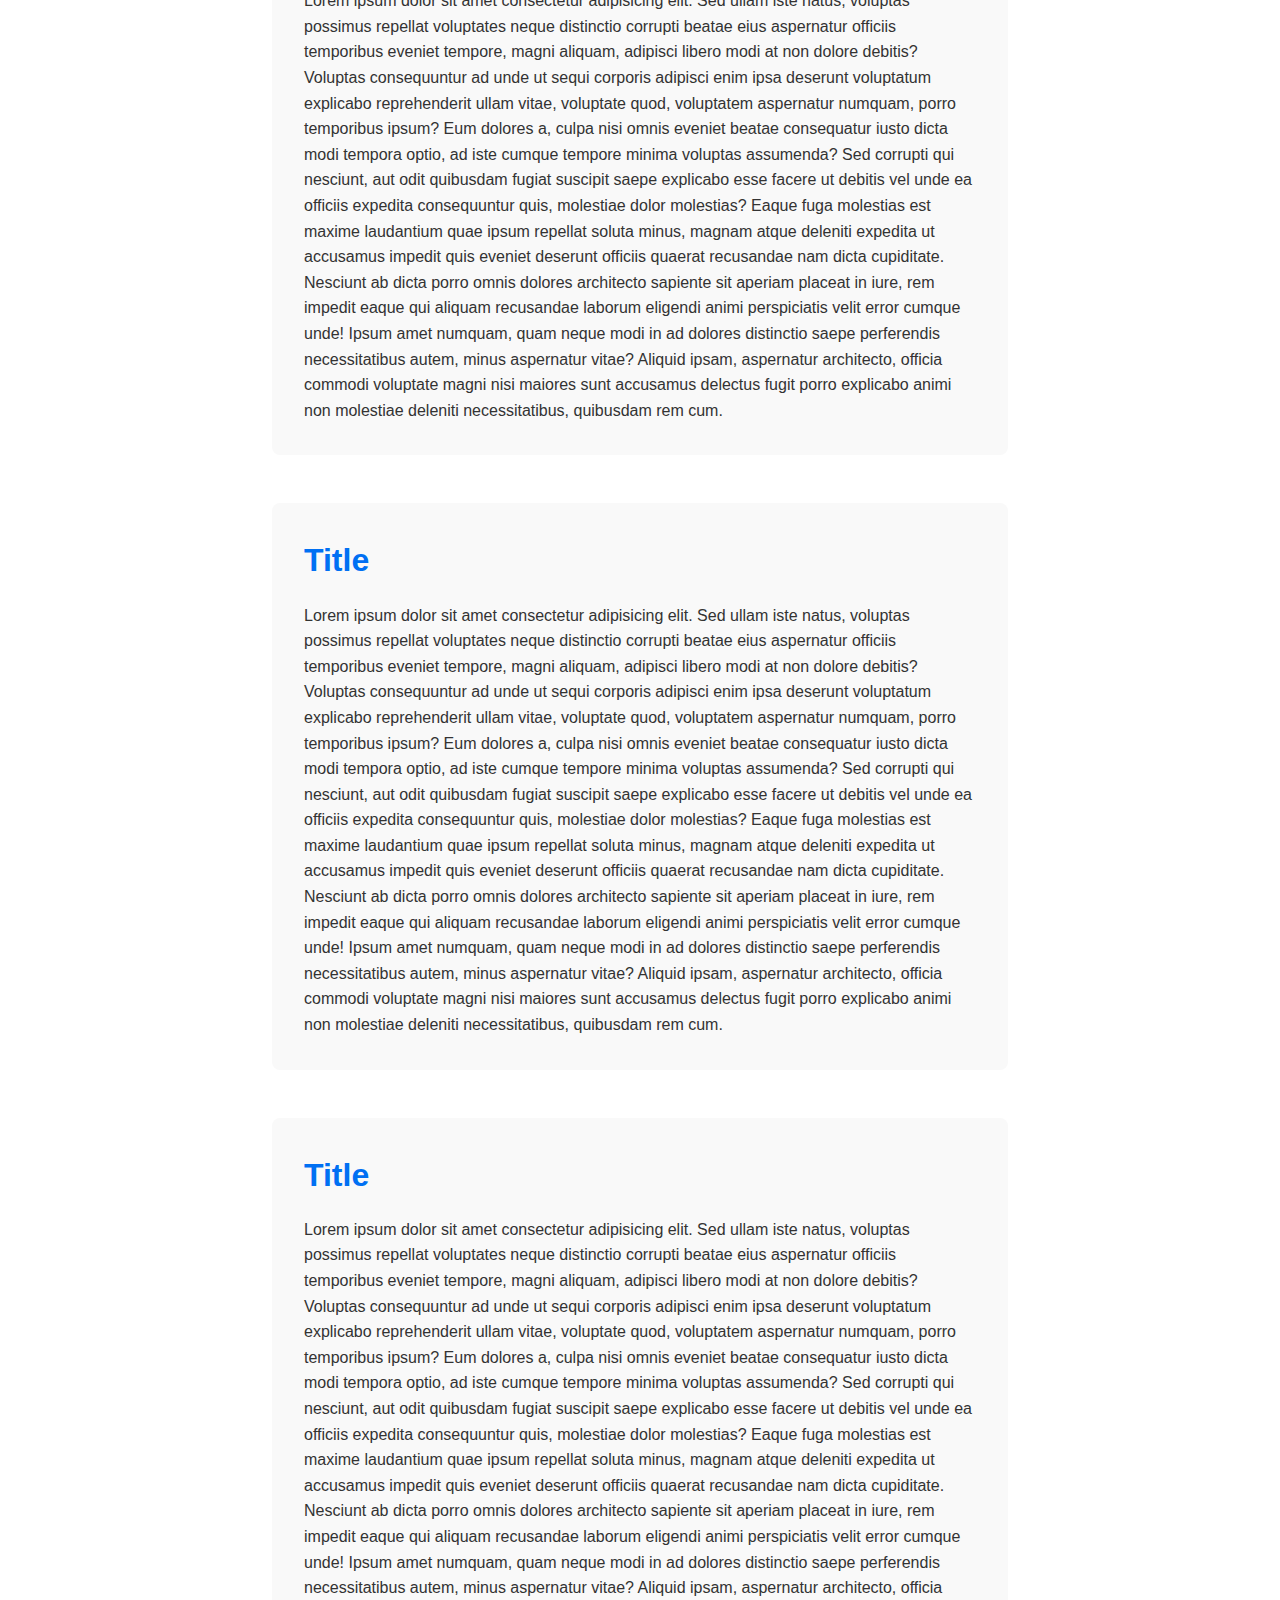
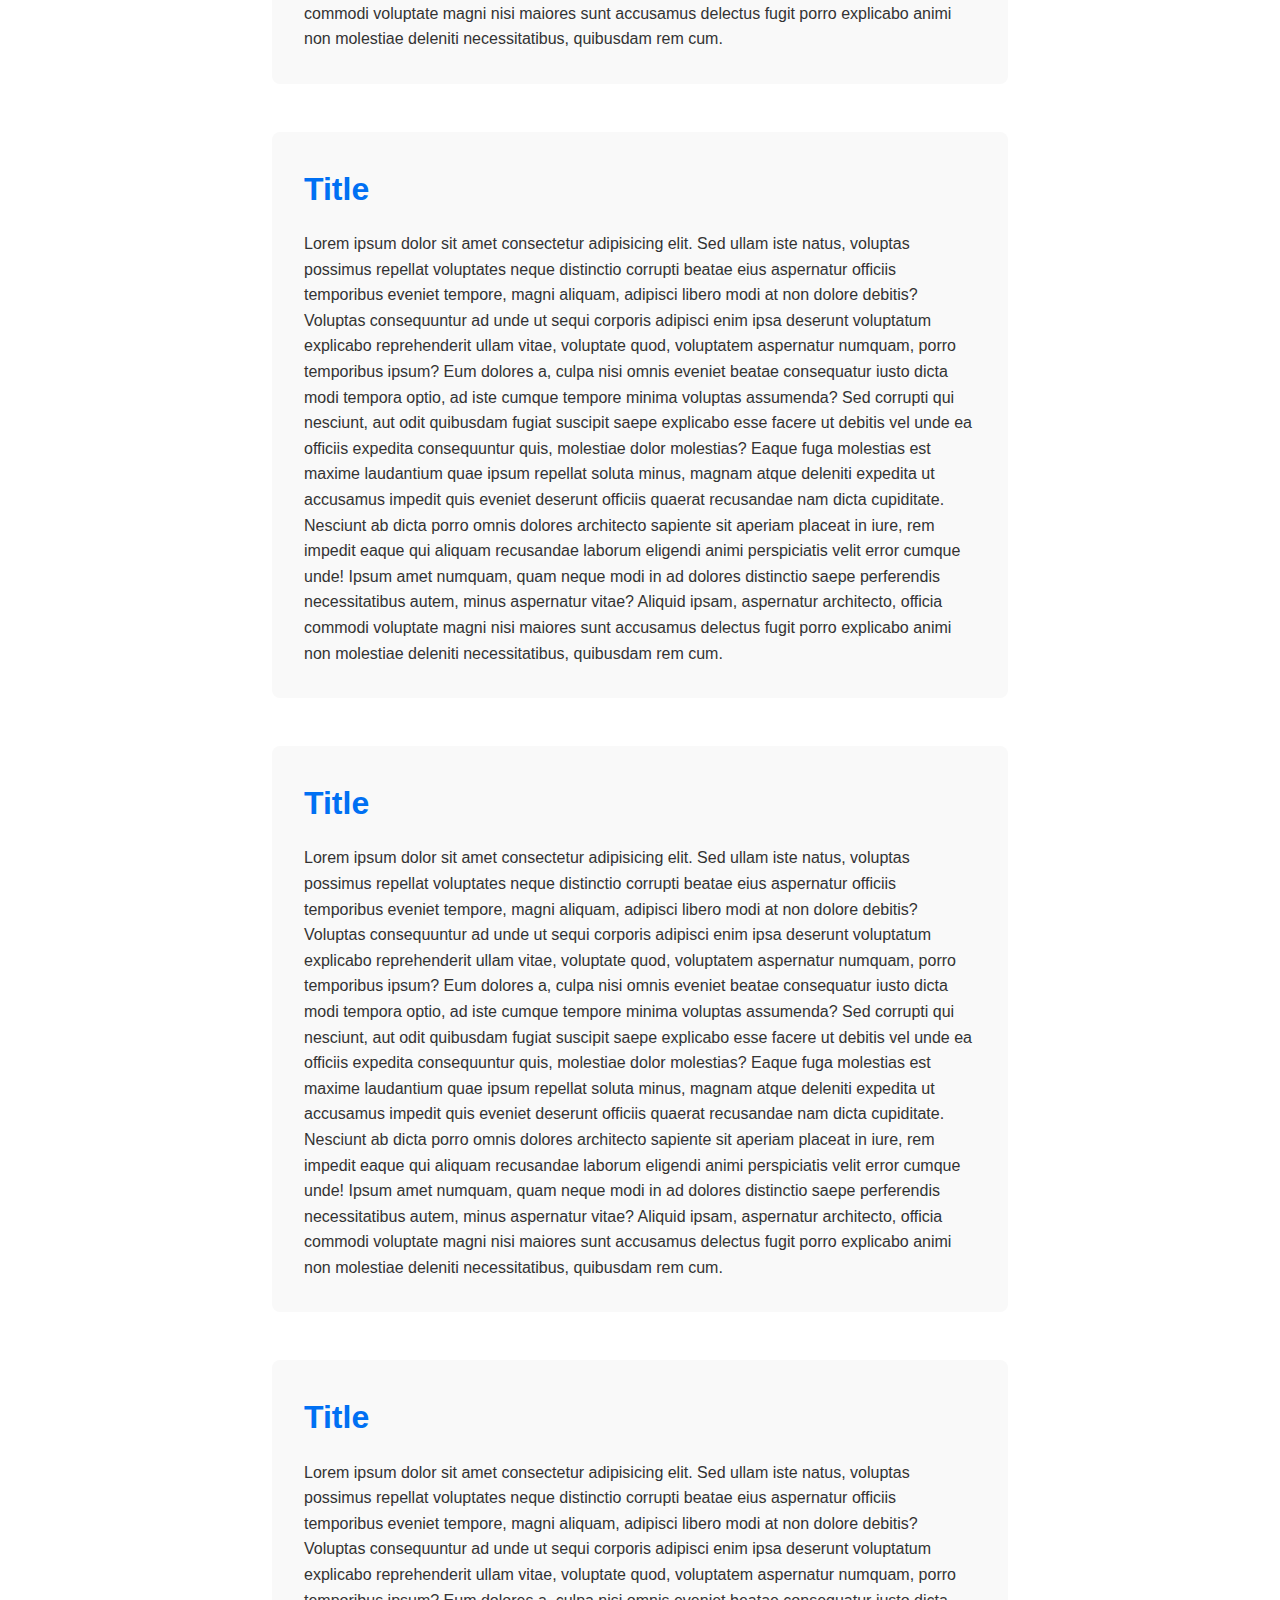
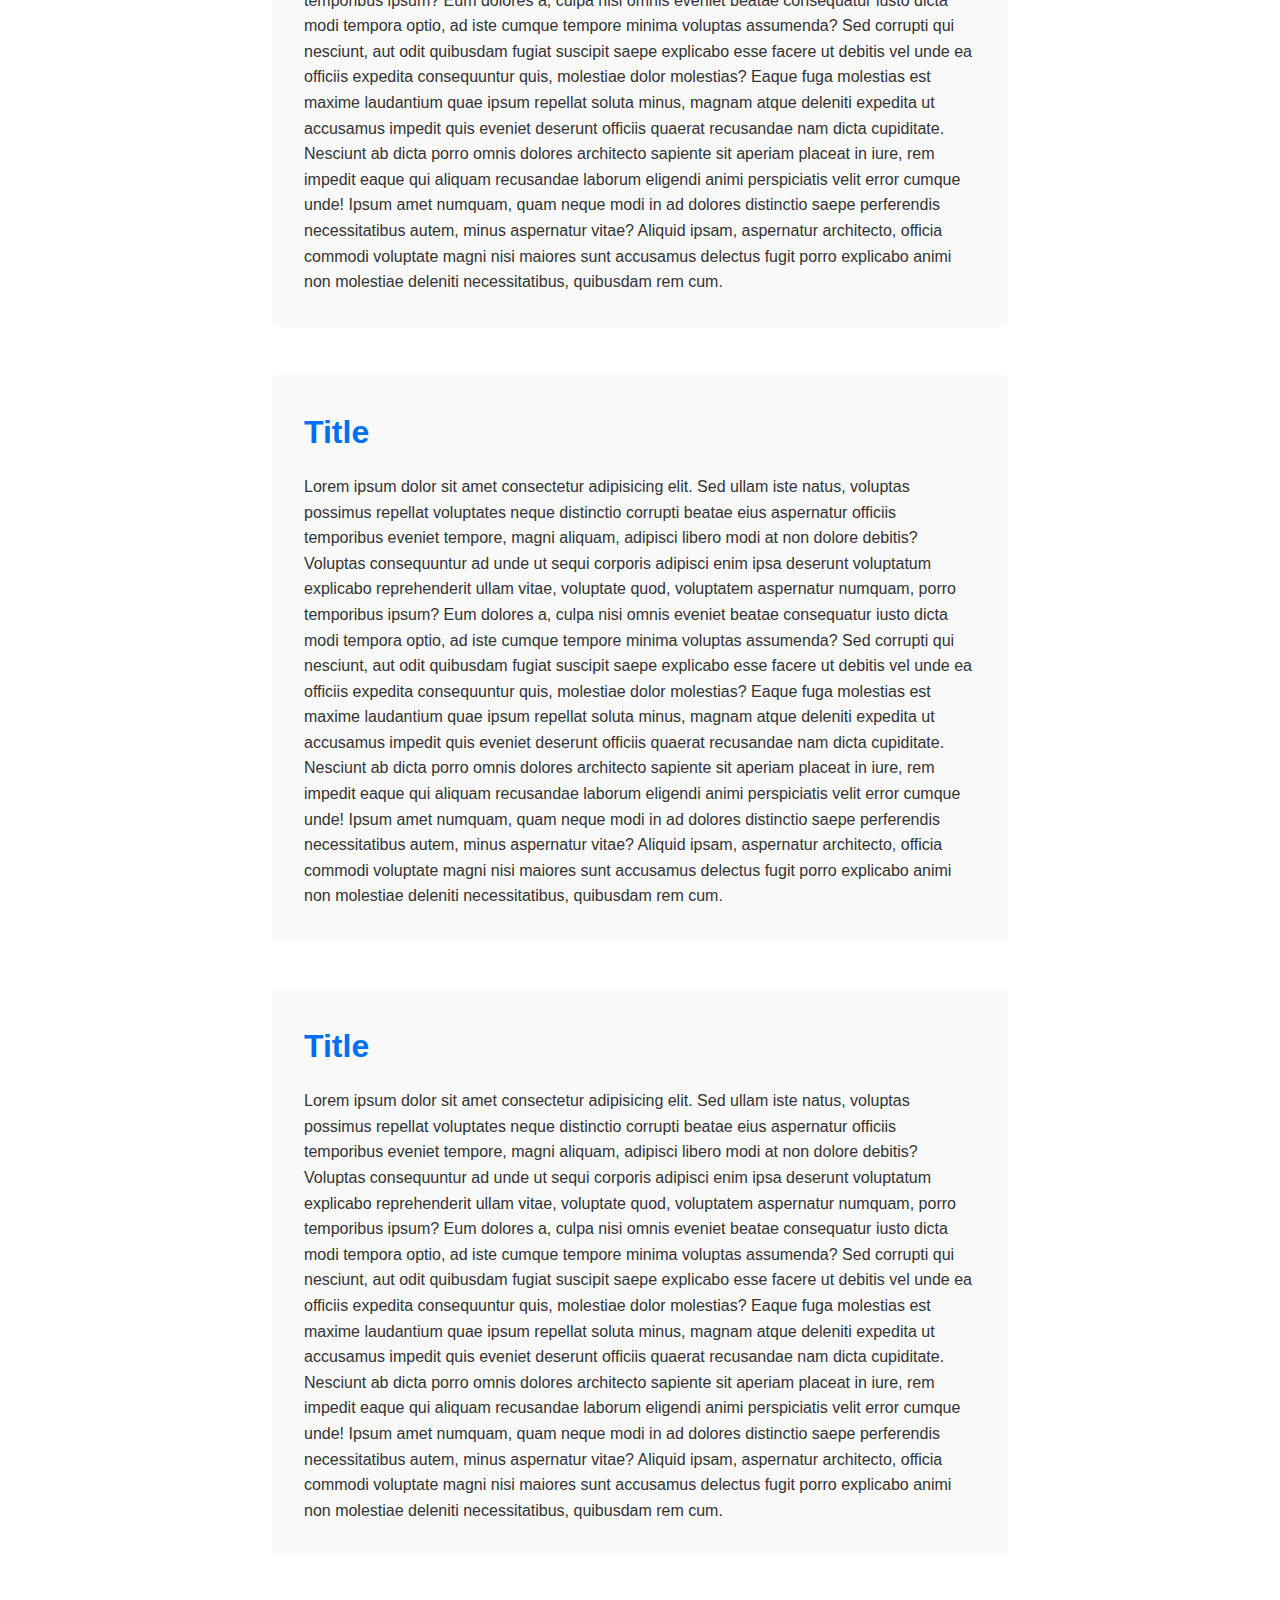
<file: 7_scroll/index.html>
<!DOCTYPE html>
<html>
  <head>
    <meta charset="utf-8" />
    <meta http-equiv="X-UA-Compatible" content="IE=edge" />
    <meta name="viewport" content="width=device-width,initial-scale=1.0" />
    <title>Page Scroll Indicator</title>
    <link rel="stylesheet" href="./style.css" />
  </head>
  <body>
      <div class="scroll-indicator">
        <div class="progress-bar"></div>
      </div>
      <main class="content">
      <section>
        <h1>Title</h1>
        <p>Lorem ipsum dolor sit amet consectetur adipisicing elit. Sed ullam iste natus, voluptas possimus repellat voluptates neque distinctio corrupti beatae eius aspernatur officiis temporibus eveniet tempore, magni aliquam, adipisci libero modi at non dolore debitis? Voluptas consequuntur ad unde ut sequi corporis adipisci enim ipsa deserunt voluptatum explicabo reprehenderit ullam vitae, voluptate quod, voluptatem aspernatur numquam, porro temporibus ipsum? Eum dolores a, culpa nisi omnis eveniet beatae consequatur iusto dicta modi tempora optio, ad iste cumque tempore minima voluptas assumenda? Sed corrupti qui nesciunt, aut odit quibusdam fugiat suscipit saepe explicabo esse facere ut debitis vel unde ea officiis expedita consequuntur quis, molestiae dolor molestias? Eaque fuga molestias est maxime laudantium quae ipsum repellat soluta minus, magnam atque deleniti expedita ut accusamus impedit quis eveniet deserunt officiis quaerat recusandae nam dicta cupiditate. Nesciunt ab dicta porro omnis dolores architecto sapiente sit aperiam placeat in iure, rem impedit eaque qui aliquam recusandae laborum eligendi animi perspiciatis velit error cumque unde! Ipsum amet numquam, quam neque modi in ad dolores distinctio saepe perferendis necessitatibus autem, minus aspernatur vitae? Aliquid ipsam, aspernatur architecto, officia commodi voluptate magni nisi maiores sunt accusamus delectus fugit porro explicabo animi non molestiae deleniti necessitatibus, quibusdam rem cum.</p>
      </section>
      <section>
        <h1>Title</h1>
        <p>Lorem ipsum dolor sit amet consectetur adipisicing elit. Sed ullam iste natus, voluptas possimus repellat voluptates neque distinctio corrupti beatae eius aspernatur officiis temporibus eveniet tempore, magni aliquam, adipisci libero modi at non dolore debitis? Voluptas consequuntur ad unde ut sequi corporis adipisci enim ipsa deserunt voluptatum explicabo reprehenderit ullam vitae, voluptate quod, voluptatem aspernatur numquam, porro temporibus ipsum? Eum dolores a, culpa nisi omnis eveniet beatae consequatur iusto dicta modi tempora optio, ad iste cumque tempore minima voluptas assumenda? Sed corrupti qui nesciunt, aut odit quibusdam fugiat suscipit saepe explicabo esse facere ut debitis vel unde ea officiis expedita consequuntur quis, molestiae dolor molestias? Eaque fuga molestias est maxime laudantium quae ipsum repellat soluta minus, magnam atque deleniti expedita ut accusamus impedit quis eveniet deserunt officiis quaerat recusandae nam dicta cupiditate. Nesciunt ab dicta porro omnis dolores architecto sapiente sit aperiam placeat in iure, rem impedit eaque qui aliquam recusandae laborum eligendi animi perspiciatis velit error cumque unde! Ipsum amet numquam, quam neque modi in ad dolores distinctio saepe perferendis necessitatibus autem, minus aspernatur vitae? Aliquid ipsam, aspernatur architecto, officia commodi voluptate magni nisi maiores sunt accusamus delectus fugit porro explicabo animi non molestiae deleniti necessitatibus, quibusdam rem cum.</p>
      </section>
      <section>
        <h1>Title</h1>
        <p>Lorem ipsum dolor sit amet consectetur adipisicing elit. Sed ullam iste natus, voluptas possimus repellat voluptates neque distinctio corrupti beatae eius aspernatur officiis temporibus eveniet tempore, magni aliquam, adipisci libero modi at non dolore debitis? Voluptas consequuntur ad unde ut sequi corporis adipisci enim ipsa deserunt voluptatum explicabo reprehenderit ullam vitae, voluptate quod, voluptatem aspernatur numquam, porro temporibus ipsum? Eum dolores a, culpa nisi omnis eveniet beatae consequatur iusto dicta modi tempora optio, ad iste cumque tempore minima voluptas assumenda? Sed corrupti qui nesciunt, aut odit quibusdam fugiat suscipit saepe explicabo esse facere ut debitis vel unde ea officiis expedita consequuntur quis, molestiae dolor molestias? Eaque fuga molestias est maxime laudantium quae ipsum repellat soluta minus, magnam atque deleniti expedita ut accusamus impedit quis eveniet deserunt officiis quaerat recusandae nam dicta cupiditate. Nesciunt ab dicta porro omnis dolores architecto sapiente sit aperiam placeat in iure, rem impedit eaque qui aliquam recusandae laborum eligendi animi perspiciatis velit error cumque unde! Ipsum amet numquam, quam neque modi in ad dolores distinctio saepe perferendis necessitatibus autem, minus aspernatur vitae? Aliquid ipsam, aspernatur architecto, officia commodi voluptate magni nisi maiores sunt accusamus delectus fugit porro explicabo animi non molestiae deleniti necessitatibus, quibusdam rem cum.</p>
      </section>
      <section>
        <h1>Title</h1>
        <p>Lorem ipsum dolor sit amet consectetur adipisicing elit. Sed ullam iste natus, voluptas possimus repellat voluptates neque distinctio corrupti beatae eius aspernatur officiis temporibus eveniet tempore, magni aliquam, adipisci libero modi at non dolore debitis? Voluptas consequuntur ad unde ut sequi corporis adipisci enim ipsa deserunt voluptatum explicabo reprehenderit ullam vitae, voluptate quod, voluptatem aspernatur numquam, porro temporibus ipsum? Eum dolores a, culpa nisi omnis eveniet beatae consequatur iusto dicta modi tempora optio, ad iste cumque tempore minima voluptas assumenda? Sed corrupti qui nesciunt, aut odit quibusdam fugiat suscipit saepe explicabo esse facere ut debitis vel unde ea officiis expedita consequuntur quis, molestiae dolor molestias? Eaque fuga molestias est maxime laudantium quae ipsum repellat soluta minus, magnam atque deleniti expedita ut accusamus impedit quis eveniet deserunt officiis quaerat recusandae nam dicta cupiditate. Nesciunt ab dicta porro omnis dolores architecto sapiente sit aperiam placeat in iure, rem impedit eaque qui aliquam recusandae laborum eligendi animi perspiciatis velit error cumque unde! Ipsum amet numquam, quam neque modi in ad dolores distinctio saepe perferendis necessitatibus autem, minus aspernatur vitae? Aliquid ipsam, aspernatur architecto, officia commodi voluptate magni nisi maiores sunt accusamus delectus fugit porro explicabo animi non molestiae deleniti necessitatibus, quibusdam rem cum.</p>
      </section>
      <section>
        <h1>Title</h1>
        <p>Lorem ipsum dolor sit amet consectetur adipisicing elit. Sed ullam iste natus, voluptas possimus repellat voluptates neque distinctio corrupti beatae eius aspernatur officiis temporibus eveniet tempore, magni aliquam, adipisci libero modi at non dolore debitis? Voluptas consequuntur ad unde ut sequi corporis adipisci enim ipsa deserunt voluptatum explicabo reprehenderit ullam vitae, voluptate quod, voluptatem aspernatur numquam, porro temporibus ipsum? Eum dolores a, culpa nisi omnis eveniet beatae consequatur iusto dicta modi tempora optio, ad iste cumque tempore minima voluptas assumenda? Sed corrupti qui nesciunt, aut odit quibusdam fugiat suscipit saepe explicabo esse facere ut debitis vel unde ea officiis expedita consequuntur quis, molestiae dolor molestias? Eaque fuga molestias est maxime laudantium quae ipsum repellat soluta minus, magnam atque deleniti expedita ut accusamus impedit quis eveniet deserunt officiis quaerat recusandae nam dicta cupiditate. Nesciunt ab dicta porro omnis dolores architecto sapiente sit aperiam placeat in iure, rem impedit eaque qui aliquam recusandae laborum eligendi animi perspiciatis velit error cumque unde! Ipsum amet numquam, quam neque modi in ad dolores distinctio saepe perferendis necessitatibus autem, minus aspernatur vitae? Aliquid ipsam, aspernatur architecto, officia commodi voluptate magni nisi maiores sunt accusamus delectus fugit porro explicabo animi non molestiae deleniti necessitatibus, quibusdam rem cum.</p>
      </section>
      <section>
        <h1>Title</h1>
        <p>Lorem ipsum dolor sit amet consectetur adipisicing elit. Sed ullam iste natus, voluptas possimus repellat voluptates neque distinctio corrupti beatae eius aspernatur officiis temporibus eveniet tempore, magni aliquam, adipisci libero modi at non dolore debitis? Voluptas consequuntur ad unde ut sequi corporis adipisci enim ipsa deserunt voluptatum explicabo reprehenderit ullam vitae, voluptate quod, voluptatem aspernatur numquam, porro temporibus ipsum? Eum dolores a, culpa nisi omnis eveniet beatae consequatur iusto dicta modi tempora optio, ad iste cumque tempore minima voluptas assumenda? Sed corrupti qui nesciunt, aut odit quibusdam fugiat suscipit saepe explicabo esse facere ut debitis vel unde ea officiis expedita consequuntur quis, molestiae dolor molestias? Eaque fuga molestias est maxime laudantium quae ipsum repellat soluta minus, magnam atque deleniti expedita ut accusamus impedit quis eveniet deserunt officiis quaerat recusandae nam dicta cupiditate. Nesciunt ab dicta porro omnis dolores architecto sapiente sit aperiam placeat in iure, rem impedit eaque qui aliquam recusandae laborum eligendi animi perspiciatis velit error cumque unde! Ipsum amet numquam, quam neque modi in ad dolores distinctio saepe perferendis necessitatibus autem, minus aspernatur vitae? Aliquid ipsam, aspernatur architecto, officia commodi voluptate magni nisi maiores sunt accusamus delectus fugit porro explicabo animi non molestiae deleniti necessitatibus, quibusdam rem cum.</p>
      </section>
      <section>
        <h1>Title</h1>
        <p>Lorem ipsum dolor sit amet consectetur adipisicing elit. Sed ullam iste natus, voluptas possimus repellat voluptates neque distinctio corrupti beatae eius aspernatur officiis temporibus eveniet tempore, magni aliquam, adipisci libero modi at non dolore debitis? Voluptas consequuntur ad unde ut sequi corporis adipisci enim ipsa deserunt voluptatum explicabo reprehenderit ullam vitae, voluptate quod, voluptatem aspernatur numquam, porro temporibus ipsum? Eum dolores a, culpa nisi omnis eveniet beatae consequatur iusto dicta modi tempora optio, ad iste cumque tempore minima voluptas assumenda? Sed corrupti qui nesciunt, aut odit quibusdam fugiat suscipit saepe explicabo esse facere ut debitis vel unde ea officiis expedita consequuntur quis, molestiae dolor molestias? Eaque fuga molestias est maxime laudantium quae ipsum repellat soluta minus, magnam atque deleniti expedita ut accusamus impedit quis eveniet deserunt officiis quaerat recusandae nam dicta cupiditate. Nesciunt ab dicta porro omnis dolores architecto sapiente sit aperiam placeat in iure, rem impedit eaque qui aliquam recusandae laborum eligendi animi perspiciatis velit error cumque unde! Ipsum amet numquam, quam neque modi in ad dolores distinctio saepe perferendis necessitatibus autem, minus aspernatur vitae? Aliquid ipsam, aspernatur architecto, officia commodi voluptate magni nisi maiores sunt accusamus delectus fugit porro explicabo animi non molestiae deleniti necessitatibus, quibusdam rem cum.</p>
      </section>
      <section>
        <h1>Title</h1>
        <p>Lorem ipsum dolor sit amet consectetur adipisicing elit. Sed ullam iste natus, voluptas possimus repellat voluptates neque distinctio corrupti beatae eius aspernatur officiis temporibus eveniet tempore, magni aliquam, adipisci libero modi at non dolore debitis? Voluptas consequuntur ad unde ut sequi corporis adipisci enim ipsa deserunt voluptatum explicabo reprehenderit ullam vitae, voluptate quod, voluptatem aspernatur numquam, porro temporibus ipsum? Eum dolores a, culpa nisi omnis eveniet beatae consequatur iusto dicta modi tempora optio, ad iste cumque tempore minima voluptas assumenda? Sed corrupti qui nesciunt, aut odit quibusdam fugiat suscipit saepe explicabo esse facere ut debitis vel unde ea officiis expedita consequuntur quis, molestiae dolor molestias? Eaque fuga molestias est maxime laudantium quae ipsum repellat soluta minus, magnam atque deleniti expedita ut accusamus impedit quis eveniet deserunt officiis quaerat recusandae nam dicta cupiditate. Nesciunt ab dicta porro omnis dolores architecto sapiente sit aperiam placeat in iure, rem impedit eaque qui aliquam recusandae laborum eligendi animi perspiciatis velit error cumque unde! Ipsum amet numquam, quam neque modi in ad dolores distinctio saepe perferendis necessitatibus autem, minus aspernatur vitae? Aliquid ipsam, aspernatur architecto, officia commodi voluptate magni nisi maiores sunt accusamus delectus fugit porro explicabo animi non molestiae deleniti necessitatibus, quibusdam rem cum.</p>
      </section>
      <section>
        <h1>Title</h1>
        <p>Lorem ipsum dolor sit amet consectetur adipisicing elit. Sed ullam iste natus, voluptas possimus repellat voluptates neque distinctio corrupti beatae eius aspernatur officiis temporibus eveniet tempore, magni aliquam, adipisci libero modi at non dolore debitis? Voluptas consequuntur ad unde ut sequi corporis adipisci enim ipsa deserunt voluptatum explicabo reprehenderit ullam vitae, voluptate quod, voluptatem aspernatur numquam, porro temporibus ipsum? Eum dolores a, culpa nisi omnis eveniet beatae consequatur iusto dicta modi tempora optio, ad iste cumque tempore minima voluptas assumenda? Sed corrupti qui nesciunt, aut odit quibusdam fugiat suscipit saepe explicabo esse facere ut debitis vel unde ea officiis expedita consequuntur quis, molestiae dolor molestias? Eaque fuga molestias est maxime laudantium quae ipsum repellat soluta minus, magnam atque deleniti expedita ut accusamus impedit quis eveniet deserunt officiis quaerat recusandae nam dicta cupiditate. Nesciunt ab dicta porro omnis dolores architecto sapiente sit aperiam placeat in iure, rem impedit eaque qui aliquam recusandae laborum eligendi animi perspiciatis velit error cumque unde! Ipsum amet numquam, quam neque modi in ad dolores distinctio saepe perferendis necessitatibus autem, minus aspernatur vitae? Aliquid ipsam, aspernatur architecto, officia commodi voluptate magni nisi maiores sunt accusamus delectus fugit porro explicabo animi non molestiae deleniti necessitatibus, quibusdam rem cum.</p>
      </section>
      <section>
        <h1>Title</h1>
        <p>Lorem ipsum dolor sit amet consectetur adipisicing elit. Sed ullam iste natus, voluptas possimus repellat voluptates neque distinctio corrupti beatae eius aspernatur officiis temporibus eveniet tempore, magni aliquam, adipisci libero modi at non dolore debitis? Voluptas consequuntur ad unde ut sequi corporis adipisci enim ipsa deserunt voluptatum explicabo reprehenderit ullam vitae, voluptate quod, voluptatem aspernatur numquam, porro temporibus ipsum? Eum dolores a, culpa nisi omnis eveniet beatae consequatur iusto dicta modi tempora optio, ad iste cumque tempore minima voluptas assumenda? Sed corrupti qui nesciunt, aut odit quibusdam fugiat suscipit saepe explicabo esse facere ut debitis vel unde ea officiis expedita consequuntur quis, molestiae dolor molestias? Eaque fuga molestias est maxime laudantium quae ipsum repellat soluta minus, magnam atque deleniti expedita ut accusamus impedit quis eveniet deserunt officiis quaerat recusandae nam dicta cupiditate. Nesciunt ab dicta porro omnis dolores architecto sapiente sit aperiam placeat in iure, rem impedit eaque qui aliquam recusandae laborum eligendi animi perspiciatis velit error cumque unde! Ipsum amet numquam, quam neque modi in ad dolores distinctio saepe perferendis necessitatibus autem, minus aspernatur vitae? Aliquid ipsam, aspernatur architecto, officia commodi voluptate magni nisi maiores sunt accusamus delectus fugit porro explicabo animi non molestiae deleniti necessitatibus, quibusdam rem cum.</p>
      </section>
      <section>
        <h1>Title</h1>
        <p>Lorem ipsum dolor sit amet consectetur adipisicing elit. Sed ullam iste natus, voluptas possimus repellat voluptates neque distinctio corrupti beatae eius aspernatur officiis temporibus eveniet tempore, magni aliquam, adipisci libero modi at non dolore debitis? Voluptas consequuntur ad unde ut sequi corporis adipisci enim ipsa deserunt voluptatum explicabo reprehenderit ullam vitae, voluptate quod, voluptatem aspernatur numquam, porro temporibus ipsum? Eum dolores a, culpa nisi omnis eveniet beatae consequatur iusto dicta modi tempora optio, ad iste cumque tempore minima voluptas assumenda? Sed corrupti qui nesciunt, aut odit quibusdam fugiat suscipit saepe explicabo esse facere ut debitis vel unde ea officiis expedita consequuntur quis, molestiae dolor molestias? Eaque fuga molestias est maxime laudantium quae ipsum repellat soluta minus, magnam atque deleniti expedita ut accusamus impedit quis eveniet deserunt officiis quaerat recusandae nam dicta cupiditate. Nesciunt ab dicta porro omnis dolores architecto sapiente sit aperiam placeat in iure, rem impedit eaque qui aliquam recusandae laborum eligendi animi perspiciatis velit error cumque unde! Ipsum amet numquam, quam neque modi in ad dolores distinctio saepe perferendis necessitatibus autem, minus aspernatur vitae? Aliquid ipsam, aspernatur architecto, officia commodi voluptate magni nisi maiores sunt accusamus delectus fugit porro explicabo animi non molestiae deleniti necessitatibus, quibusdam rem cum.</p>
      </section>
      <section>
        <h1>Title</h1>
        <p>Lorem ipsum dolor sit amet consectetur adipisicing elit. Sed ullam iste natus, voluptas possimus repellat voluptates neque distinctio corrupti beatae eius aspernatur officiis temporibus eveniet tempore, magni aliquam, adipisci libero modi at non dolore debitis? Voluptas consequuntur ad unde ut sequi corporis adipisci enim ipsa deserunt voluptatum explicabo reprehenderit ullam vitae, voluptate quod, voluptatem aspernatur numquam, porro temporibus ipsum? Eum dolores a, culpa nisi omnis eveniet beatae consequatur iusto dicta modi tempora optio, ad iste cumque tempore minima voluptas assumenda? Sed corrupti qui nesciunt, aut odit quibusdam fugiat suscipit saepe explicabo esse facere ut debitis vel unde ea officiis expedita consequuntur quis, molestiae dolor molestias? Eaque fuga molestias est maxime laudantium quae ipsum repellat soluta minus, magnam atque deleniti expedita ut accusamus impedit quis eveniet deserunt officiis quaerat recusandae nam dicta cupiditate. Nesciunt ab dicta porro omnis dolores architecto sapiente sit aperiam placeat in iure, rem impedit eaque qui aliquam recusandae laborum eligendi animi perspiciatis velit error cumque unde! Ipsum amet numquam, quam neque modi in ad dolores distinctio saepe perferendis necessitatibus autem, minus aspernatur vitae? Aliquid ipsam, aspernatur architecto, officia commodi voluptate magni nisi maiores sunt accusamus delectus fugit porro explicabo animi non molestiae deleniti necessitatibus, quibusdam rem cum.</p>
      </section>
      <section>
        <h1>Title</h1>
        <p>Lorem ipsum dolor sit amet consectetur adipisicing elit. Sed ullam iste natus, voluptas possimus repellat voluptates neque distinctio corrupti beatae eius aspernatur officiis temporibus eveniet tempore, magni aliquam, adipisci libero modi at non dolore debitis? Voluptas consequuntur ad unde ut sequi corporis adipisci enim ipsa deserunt voluptatum explicabo reprehenderit ullam vitae, voluptate quod, voluptatem aspernatur numquam, porro temporibus ipsum? Eum dolores a, culpa nisi omnis eveniet beatae consequatur iusto dicta modi tempora optio, ad iste cumque tempore minima voluptas assumenda? Sed corrupti qui nesciunt, aut odit quibusdam fugiat suscipit saepe explicabo esse facere ut debitis vel unde ea officiis expedita consequuntur quis, molestiae dolor molestias? Eaque fuga molestias est maxime laudantium quae ipsum repellat soluta minus, magnam atque deleniti expedita ut accusamus impedit quis eveniet deserunt officiis quaerat recusandae nam dicta cupiditate. Nesciunt ab dicta porro omnis dolores architecto sapiente sit aperiam placeat in iure, rem impedit eaque qui aliquam recusandae laborum eligendi animi perspiciatis velit error cumque unde! Ipsum amet numquam, quam neque modi in ad dolores distinctio saepe perferendis necessitatibus autem, minus aspernatur vitae? Aliquid ipsam, aspernatur architecto, officia commodi voluptate magni nisi maiores sunt accusamus delectus fugit porro explicabo animi non molestiae deleniti necessitatibus, quibusdam rem cum.</p>
      </section>
      <section>
        <h1>Title</h1>
        <p>Lorem ipsum dolor sit amet consectetur adipisicing elit. Sed ullam iste natus, voluptas possimus repellat voluptates neque distinctio corrupti beatae eius aspernatur officiis temporibus eveniet tempore, magni aliquam, adipisci libero modi at non dolore debitis? Voluptas consequuntur ad unde ut sequi corporis adipisci enim ipsa deserunt voluptatum explicabo reprehenderit ullam vitae, voluptate quod, voluptatem aspernatur numquam, porro temporibus ipsum? Eum dolores a, culpa nisi omnis eveniet beatae consequatur iusto dicta modi tempora optio, ad iste cumque tempore minima voluptas assumenda? Sed corrupti qui nesciunt, aut odit quibusdam fugiat suscipit saepe explicabo esse facere ut debitis vel unde ea officiis expedita consequuntur quis, molestiae dolor molestias? Eaque fuga molestias est maxime laudantium quae ipsum repellat soluta minus, magnam atque deleniti expedita ut accusamus impedit quis eveniet deserunt officiis quaerat recusandae nam dicta cupiditate. Nesciunt ab dicta porro omnis dolores architecto sapiente sit aperiam placeat in iure, rem impedit eaque qui aliquam recusandae laborum eligendi animi perspiciatis velit error cumque unde! Ipsum amet numquam, quam neque modi in ad dolores distinctio saepe perferendis necessitatibus autem, minus aspernatur vitae? Aliquid ipsam, aspernatur architecto, officia commodi voluptate magni nisi maiores sunt accusamus delectus fugit porro explicabo animi non molestiae deleniti necessitatibus, quibusdam rem cum.</p>
      </section>
      <section>
        <h1>Title</h1>
        <p>Lorem ipsum dolor sit amet consectetur adipisicing elit. Sed ullam iste natus, voluptas possimus repellat voluptates neque distinctio corrupti beatae eius aspernatur officiis temporibus eveniet tempore, magni aliquam, adipisci libero modi at non dolore debitis? Voluptas consequuntur ad unde ut sequi corporis adipisci enim ipsa deserunt voluptatum explicabo reprehenderit ullam vitae, voluptate quod, voluptatem aspernatur numquam, porro temporibus ipsum? Eum dolores a, culpa nisi omnis eveniet beatae consequatur iusto dicta modi tempora optio, ad iste cumque tempore minima voluptas assumenda? Sed corrupti qui nesciunt, aut odit quibusdam fugiat suscipit saepe explicabo esse facere ut debitis vel unde ea officiis expedita consequuntur quis, molestiae dolor molestias? Eaque fuga molestias est maxime laudantium quae ipsum repellat soluta minus, magnam atque deleniti expedita ut accusamus impedit quis eveniet deserunt officiis quaerat recusandae nam dicta cupiditate. Nesciunt ab dicta porro omnis dolores architecto sapiente sit aperiam placeat in iure, rem impedit eaque qui aliquam recusandae laborum eligendi animi perspiciatis velit error cumque unde! Ipsum amet numquam, quam neque modi in ad dolores distinctio saepe perferendis necessitatibus autem, minus aspernatur vitae? Aliquid ipsam, aspernatur architecto, officia commodi voluptate magni nisi maiores sunt accusamus delectus fugit porro explicabo animi non molestiae deleniti necessitatibus, quibusdam rem cum.</p>
      </section>
      <section>
        <h1>Title</h1>
        <p>Lorem ipsum dolor sit amet consectetur adipisicing elit. Sed ullam iste natus, voluptas possimus repellat voluptates neque distinctio corrupti beatae eius aspernatur officiis temporibus eveniet tempore, magni aliquam, adipisci libero modi at non dolore debitis? Voluptas consequuntur ad unde ut sequi corporis adipisci enim ipsa deserunt voluptatum explicabo reprehenderit ullam vitae, voluptate quod, voluptatem aspernatur numquam, porro temporibus ipsum? Eum dolores a, culpa nisi omnis eveniet beatae consequatur iusto dicta modi tempora optio, ad iste cumque tempore minima voluptas assumenda? Sed corrupti qui nesciunt, aut odit quibusdam fugiat suscipit saepe explicabo esse facere ut debitis vel unde ea officiis expedita consequuntur quis, molestiae dolor molestias? Eaque fuga molestias est maxime laudantium quae ipsum repellat soluta minus, magnam atque deleniti expedita ut accusamus impedit quis eveniet deserunt officiis quaerat recusandae nam dicta cupiditate. Nesciunt ab dicta porro omnis dolores architecto sapiente sit aperiam placeat in iure, rem impedit eaque qui aliquam recusandae laborum eligendi animi perspiciatis velit error cumque unde! Ipsum amet numquam, quam neque modi in ad dolores distinctio saepe perferendis necessitatibus autem, minus aspernatur vitae? Aliquid ipsam, aspernatur architecto, officia commodi voluptate magni nisi maiores sunt accusamus delectus fugit porro explicabo animi non molestiae deleniti necessitatibus, quibusdam rem cum.</p>
      </section>
      <section>
        <h1>Title</h1>
        <p>Lorem ipsum dolor sit amet consectetur adipisicing elit. Sed ullam iste natus, voluptas possimus repellat voluptates neque distinctio corrupti beatae eius aspernatur officiis temporibus eveniet tempore, magni aliquam, adipisci libero modi at non dolore debitis? Voluptas consequuntur ad unde ut sequi corporis adipisci enim ipsa deserunt voluptatum explicabo reprehenderit ullam vitae, voluptate quod, voluptatem aspernatur numquam, porro temporibus ipsum? Eum dolores a, culpa nisi omnis eveniet beatae consequatur iusto dicta modi tempora optio, ad iste cumque tempore minima voluptas assumenda? Sed corrupti qui nesciunt, aut odit quibusdam fugiat suscipit saepe explicabo esse facere ut debitis vel unde ea officiis expedita consequuntur quis, molestiae dolor molestias? Eaque fuga molestias est maxime laudantium quae ipsum repellat soluta minus, magnam atque deleniti expedita ut accusamus impedit quis eveniet deserunt officiis quaerat recusandae nam dicta cupiditate. Nesciunt ab dicta porro omnis dolores architecto sapiente sit aperiam placeat in iure, rem impedit eaque qui aliquam recusandae laborum eligendi animi perspiciatis velit error cumque unde! Ipsum amet numquam, quam neque modi in ad dolores distinctio saepe perferendis necessitatibus autem, minus aspernatur vitae? Aliquid ipsam, aspernatur architecto, officia commodi voluptate magni nisi maiores sunt accusamus delectus fugit porro explicabo animi non molestiae deleniti necessitatibus, quibusdam rem cum.</p>
      </section>
      <section>
        <h1>Title</h1>
        <p>Lorem ipsum dolor sit amet consectetur adipisicing elit. Sed ullam iste natus, voluptas possimus repellat voluptates neque distinctio corrupti beatae eius aspernatur officiis temporibus eveniet tempore, magni aliquam, adipisci libero modi at non dolore debitis? Voluptas consequuntur ad unde ut sequi corporis adipisci enim ipsa deserunt voluptatum explicabo reprehenderit ullam vitae, voluptate quod, voluptatem aspernatur numquam, porro temporibus ipsum? Eum dolores a, culpa nisi omnis eveniet beatae consequatur iusto dicta modi tempora optio, ad iste cumque tempore minima voluptas assumenda? Sed corrupti qui nesciunt, aut odit quibusdam fugiat suscipit saepe explicabo esse facere ut debitis vel unde ea officiis expedita consequuntur quis, molestiae dolor molestias? Eaque fuga molestias est maxime laudantium quae ipsum repellat soluta minus, magnam atque deleniti expedita ut accusamus impedit quis eveniet deserunt officiis quaerat recusandae nam dicta cupiditate. Nesciunt ab dicta porro omnis dolores architecto sapiente sit aperiam placeat in iure, rem impedit eaque qui aliquam recusandae laborum eligendi animi perspiciatis velit error cumque unde! Ipsum amet numquam, quam neque modi in ad dolores distinctio saepe perferendis necessitatibus autem, minus aspernatur vitae? Aliquid ipsam, aspernatur architecto, officia commodi voluptate magni nisi maiores sunt accusamus delectus fugit porro explicabo animi non molestiae deleniti necessitatibus, quibusdam rem cum.</p>
      </section>
      <section>
        <h1>Title</h1>
        <p>Lorem ipsum dolor sit amet consectetur adipisicing elit. Sed ullam iste natus, voluptas possimus repellat voluptates neque distinctio corrupti beatae eius aspernatur officiis temporibus eveniet tempore, magni aliquam, adipisci libero modi at non dolore debitis? Voluptas consequuntur ad unde ut sequi corporis adipisci enim ipsa deserunt voluptatum explicabo reprehenderit ullam vitae, voluptate quod, voluptatem aspernatur numquam, porro temporibus ipsum? Eum dolores a, culpa nisi omnis eveniet beatae consequatur iusto dicta modi tempora optio, ad iste cumque tempore minima voluptas assumenda? Sed corrupti qui nesciunt, aut odit quibusdam fugiat suscipit saepe explicabo esse facere ut debitis vel unde ea officiis expedita consequuntur quis, molestiae dolor molestias? Eaque fuga molestias est maxime laudantium quae ipsum repellat soluta minus, magnam atque deleniti expedita ut accusamus impedit quis eveniet deserunt officiis quaerat recusandae nam dicta cupiditate. Nesciunt ab dicta porro omnis dolores architecto sapiente sit aperiam placeat in iure, rem impedit eaque qui aliquam recusandae laborum eligendi animi perspiciatis velit error cumque unde! Ipsum amet numquam, quam neque modi in ad dolores distinctio saepe perferendis necessitatibus autem, minus aspernatur vitae? Aliquid ipsam, aspernatur architecto, officia commodi voluptate magni nisi maiores sunt accusamus delectus fugit porro explicabo animi non molestiae deleniti necessitatibus, quibusdam rem cum.</p>
      </section>
      <section>
        <h1>Title</h1>
        <p>Lorem ipsum dolor sit amet consectetur adipisicing elit. Sed ullam iste natus, voluptas possimus repellat voluptates neque distinctio corrupti beatae eius aspernatur officiis temporibus eveniet tempore, magni aliquam, adipisci libero modi at non dolore debitis? Voluptas consequuntur ad unde ut sequi corporis adipisci enim ipsa deserunt voluptatum explicabo reprehenderit ullam vitae, voluptate quod, voluptatem aspernatur numquam, porro temporibus ipsum? Eum dolores a, culpa nisi omnis eveniet beatae consequatur iusto dicta modi tempora optio, ad iste cumque tempore minima voluptas assumenda? Sed corrupti qui nesciunt, aut odit quibusdam fugiat suscipit saepe explicabo esse facere ut debitis vel unde ea officiis expedita consequuntur quis, molestiae dolor molestias? Eaque fuga molestias est maxime laudantium quae ipsum repellat soluta minus, magnam atque deleniti expedita ut accusamus impedit quis eveniet deserunt officiis quaerat recusandae nam dicta cupiditate. Nesciunt ab dicta porro omnis dolores architecto sapiente sit aperiam placeat in iure, rem impedit eaque qui aliquam recusandae laborum eligendi animi perspiciatis velit error cumque unde! Ipsum amet numquam, quam neque modi in ad dolores distinctio saepe perferendis necessitatibus autem, minus aspernatur vitae? Aliquid ipsam, aspernatur architecto, officia commodi voluptate magni nisi maiores sunt accusamus delectus fugit porro explicabo animi non molestiae deleniti necessitatibus, quibusdam rem cum.</p>
      </section>
      <section>
        <h1>Title</h1>
        <p>Lorem ipsum dolor sit amet consectetur adipisicing elit. Sed ullam iste natus, voluptas possimus repellat voluptates neque distinctio corrupti beatae eius aspernatur officiis temporibus eveniet tempore, magni aliquam, adipisci libero modi at non dolore debitis? Voluptas consequuntur ad unde ut sequi corporis adipisci enim ipsa deserunt voluptatum explicabo reprehenderit ullam vitae, voluptate quod, voluptatem aspernatur numquam, porro temporibus ipsum? Eum dolores a, culpa nisi omnis eveniet beatae consequatur iusto dicta modi tempora optio, ad iste cumque tempore minima voluptas assumenda? Sed corrupti qui nesciunt, aut odit quibusdam fugiat suscipit saepe explicabo esse facere ut debitis vel unde ea officiis expedita consequuntur quis, molestiae dolor molestias? Eaque fuga molestias est maxime laudantium quae ipsum repellat soluta minus, magnam atque deleniti expedita ut accusamus impedit quis eveniet deserunt officiis quaerat recusandae nam dicta cupiditate. Nesciunt ab dicta porro omnis dolores architecto sapiente sit aperiam placeat in iure, rem impedit eaque qui aliquam recusandae laborum eligendi animi perspiciatis velit error cumque unde! Ipsum amet numquam, quam neque modi in ad dolores distinctio saepe perferendis necessitatibus autem, minus aspernatur vitae? Aliquid ipsam, aspernatur architecto, officia commodi voluptate magni nisi maiores sunt accusamus delectus fugit porro explicabo animi non molestiae deleniti necessitatibus, quibusdam rem cum.</p>
      </section>
      <section>
        <h1>Title</h1>
        <p>Lorem ipsum dolor sit amet consectetur adipisicing elit. Sed ullam iste natus, voluptas possimus repellat voluptates neque distinctio corrupti beatae eius aspernatur officiis temporibus eveniet tempore, magni aliquam, adipisci libero modi at non dolore debitis? Voluptas consequuntur ad unde ut sequi corporis adipisci enim ipsa deserunt voluptatum explicabo reprehenderit ullam vitae, voluptate quod, voluptatem aspernatur numquam, porro temporibus ipsum? Eum dolores a, culpa nisi omnis eveniet beatae consequatur iusto dicta modi tempora optio, ad iste cumque tempore minima voluptas assumenda? Sed corrupti qui nesciunt, aut odit quibusdam fugiat suscipit saepe explicabo esse facere ut debitis vel unde ea officiis expedita consequuntur quis, molestiae dolor molestias? Eaque fuga molestias est maxime laudantium quae ipsum repellat soluta minus, magnam atque deleniti expedita ut accusamus impedit quis eveniet deserunt officiis quaerat recusandae nam dicta cupiditate. Nesciunt ab dicta porro omnis dolores architecto sapiente sit aperiam placeat in iure, rem impedit eaque qui aliquam recusandae laborum eligendi animi perspiciatis velit error cumque unde! Ipsum amet numquam, quam neque modi in ad dolores distinctio saepe perferendis necessitatibus autem, minus aspernatur vitae? Aliquid ipsam, aspernatur architecto, officia commodi voluptate magni nisi maiores sunt accusamus delectus fugit porro explicabo animi non molestiae deleniti necessitatibus, quibusdam rem cum.</p>
      </section>
      <section>
        <h1>Title</h1>
        <p>Lorem ipsum dolor sit amet consectetur adipisicing elit. Sed ullam iste natus, voluptas possimus repellat voluptates neque distinctio corrupti beatae eius aspernatur officiis temporibus eveniet tempore, magni aliquam, adipisci libero modi at non dolore debitis? Voluptas consequuntur ad unde ut sequi corporis adipisci enim ipsa deserunt voluptatum explicabo reprehenderit ullam vitae, voluptate quod, voluptatem aspernatur numquam, porro temporibus ipsum? Eum dolores a, culpa nisi omnis eveniet beatae consequatur iusto dicta modi tempora optio, ad iste cumque tempore minima voluptas assumenda? Sed corrupti qui nesciunt, aut odit quibusdam fugiat suscipit saepe explicabo esse facere ut debitis vel unde ea officiis expedita consequuntur quis, molestiae dolor molestias? Eaque fuga molestias est maxime laudantium quae ipsum repellat soluta minus, magnam atque deleniti expedita ut accusamus impedit quis eveniet deserunt officiis quaerat recusandae nam dicta cupiditate. Nesciunt ab dicta porro omnis dolores architecto sapiente sit aperiam placeat in iure, rem impedit eaque qui aliquam recusandae laborum eligendi animi perspiciatis velit error cumque unde! Ipsum amet numquam, quam neque modi in ad dolores distinctio saepe perferendis necessitatibus autem, minus aspernatur vitae? Aliquid ipsam, aspernatur architecto, officia commodi voluptate magni nisi maiores sunt accusamus delectus fugit porro explicabo animi non molestiae deleniti necessitatibus, quibusdam rem cum.</p>
      </section>
      <section>
        <h1>Title</h1>
        <p>Lorem ipsum dolor sit amet consectetur adipisicing elit. Sed ullam iste natus, voluptas possimus repellat voluptates neque distinctio corrupti beatae eius aspernatur officiis temporibus eveniet tempore, magni aliquam, adipisci libero modi at non dolore debitis? Voluptas consequuntur ad unde ut sequi corporis adipisci enim ipsa deserunt voluptatum explicabo reprehenderit ullam vitae, voluptate quod, voluptatem aspernatur numquam, porro temporibus ipsum? Eum dolores a, culpa nisi omnis eveniet beatae consequatur iusto dicta modi tempora optio, ad iste cumque tempore minima voluptas assumenda? Sed corrupti qui nesciunt, aut odit quibusdam fugiat suscipit saepe explicabo esse facere ut debitis vel unde ea officiis expedita consequuntur quis, molestiae dolor molestias? Eaque fuga molestias est maxime laudantium quae ipsum repellat soluta minus, magnam atque deleniti expedita ut accusamus impedit quis eveniet deserunt officiis quaerat recusandae nam dicta cupiditate. Nesciunt ab dicta porro omnis dolores architecto sapiente sit aperiam placeat in iure, rem impedit eaque qui aliquam recusandae laborum eligendi animi perspiciatis velit error cumque unde! Ipsum amet numquam, quam neque modi in ad dolores distinctio saepe perferendis necessitatibus autem, minus aspernatur vitae? Aliquid ipsam, aspernatur architecto, officia commodi voluptate magni nisi maiores sunt accusamus delectus fugit porro explicabo animi non molestiae deleniti necessitatibus, quibusdam rem cum.</p>
      </section>
      <section>
        <h1>Title</h1>
        <p>Lorem ipsum dolor sit amet consectetur adipisicing elit. Sed ullam iste natus, voluptas possimus repellat voluptates neque distinctio corrupti beatae eius aspernatur officiis temporibus eveniet tempore, magni aliquam, adipisci libero modi at non dolore debitis? Voluptas consequuntur ad unde ut sequi corporis adipisci enim ipsa deserunt voluptatum explicabo reprehenderit ullam vitae, voluptate quod, voluptatem aspernatur numquam, porro temporibus ipsum? Eum dolores a, culpa nisi omnis eveniet beatae consequatur iusto dicta modi tempora optio, ad iste cumque tempore minima voluptas assumenda? Sed corrupti qui nesciunt, aut odit quibusdam fugiat suscipit saepe explicabo esse facere ut debitis vel unde ea officiis expedita consequuntur quis, molestiae dolor molestias? Eaque fuga molestias est maxime laudantium quae ipsum repellat soluta minus, magnam atque deleniti expedita ut accusamus impedit quis eveniet deserunt officiis quaerat recusandae nam dicta cupiditate. Nesciunt ab dicta porro omnis dolores architecto sapiente sit aperiam placeat in iure, rem impedit eaque qui aliquam recusandae laborum eligendi animi perspiciatis velit error cumque unde! Ipsum amet numquam, quam neque modi in ad dolores distinctio saepe perferendis necessitatibus autem, minus aspernatur vitae? Aliquid ipsam, aspernatur architecto, officia commodi voluptate magni nisi maiores sunt accusamus delectus fugit porro explicabo animi non molestiae deleniti necessitatibus, quibusdam rem cum.</p>
      </section>
      <section>
        <h1>Title</h1>
        <p>Lorem ipsum dolor sit amet consectetur adipisicing elit. Sed ullam iste natus, voluptas possimus repellat voluptates neque distinctio corrupti beatae eius aspernatur officiis temporibus eveniet tempore, magni aliquam, adipisci libero modi at non dolore debitis? Voluptas consequuntur ad unde ut sequi corporis adipisci enim ipsa deserunt voluptatum explicabo reprehenderit ullam vitae, voluptate quod, voluptatem aspernatur numquam, porro temporibus ipsum? Eum dolores a, culpa nisi omnis eveniet beatae consequatur iusto dicta modi tempora optio, ad iste cumque tempore minima voluptas assumenda? Sed corrupti qui nesciunt, aut odit quibusdam fugiat suscipit saepe explicabo esse facere ut debitis vel unde ea officiis expedita consequuntur quis, molestiae dolor molestias? Eaque fuga molestias est maxime laudantium quae ipsum repellat soluta minus, magnam atque deleniti expedita ut accusamus impedit quis eveniet deserunt officiis quaerat recusandae nam dicta cupiditate. Nesciunt ab dicta porro omnis dolores architecto sapiente sit aperiam placeat in iure, rem impedit eaque qui aliquam recusandae laborum eligendi animi perspiciatis velit error cumque unde! Ipsum amet numquam, quam neque modi in ad dolores distinctio saepe perferendis necessitatibus autem, minus aspernatur vitae? Aliquid ipsam, aspernatur architecto, officia commodi voluptate magni nisi maiores sunt accusamus delectus fugit porro explicabo animi non molestiae deleniti necessitatibus, quibusdam rem cum.</p>
      </section>
      <section>
        <h1>Title</h1>
        <p>Lorem ipsum dolor sit amet consectetur adipisicing elit. Sed ullam iste natus, voluptas possimus repellat voluptates neque distinctio corrupti beatae eius aspernatur officiis temporibus eveniet tempore, magni aliquam, adipisci libero modi at non dolore debitis? Voluptas consequuntur ad unde ut sequi corporis adipisci enim ipsa deserunt voluptatum explicabo reprehenderit ullam vitae, voluptate quod, voluptatem aspernatur numquam, porro temporibus ipsum? Eum dolores a, culpa nisi omnis eveniet beatae consequatur iusto dicta modi tempora optio, ad iste cumque tempore minima voluptas assumenda? Sed corrupti qui nesciunt, aut odit quibusdam fugiat suscipit saepe explicabo esse facere ut debitis vel unde ea officiis expedita consequuntur quis, molestiae dolor molestias? Eaque fuga molestias est maxime laudantium quae ipsum repellat soluta minus, magnam atque deleniti expedita ut accusamus impedit quis eveniet deserunt officiis quaerat recusandae nam dicta cupiditate. Nesciunt ab dicta porro omnis dolores architecto sapiente sit aperiam placeat in iure, rem impedit eaque qui aliquam recusandae laborum eligendi animi perspiciatis velit error cumque unde! Ipsum amet numquam, quam neque modi in ad dolores distinctio saepe perferendis necessitatibus autem, minus aspernatur vitae? Aliquid ipsam, aspernatur architecto, officia commodi voluptate magni nisi maiores sunt accusamus delectus fugit porro explicabo animi non molestiae deleniti necessitatibus, quibusdam rem cum.</p>
      </section>
      <section>
        <h1>Title</h1>
        <p>Lorem ipsum dolor sit amet consectetur adipisicing elit. Sed ullam iste natus, voluptas possimus repellat voluptates neque distinctio corrupti beatae eius aspernatur officiis temporibus eveniet tempore, magni aliquam, adipisci libero modi at non dolore debitis? Voluptas consequuntur ad unde ut sequi corporis adipisci enim ipsa deserunt voluptatum explicabo reprehenderit ullam vitae, voluptate quod, voluptatem aspernatur numquam, porro temporibus ipsum? Eum dolores a, culpa nisi omnis eveniet beatae consequatur iusto dicta modi tempora optio, ad iste cumque tempore minima voluptas assumenda? Sed corrupti qui nesciunt, aut odit quibusdam fugiat suscipit saepe explicabo esse facere ut debitis vel unde ea officiis expedita consequuntur quis, molestiae dolor molestias? Eaque fuga molestias est maxime laudantium quae ipsum repellat soluta minus, magnam atque deleniti expedita ut accusamus impedit quis eveniet deserunt officiis quaerat recusandae nam dicta cupiditate. Nesciunt ab dicta porro omnis dolores architecto sapiente sit aperiam placeat in iure, rem impedit eaque qui aliquam recusandae laborum eligendi animi perspiciatis velit error cumque unde! Ipsum amet numquam, quam neque modi in ad dolores distinctio saepe perferendis necessitatibus autem, minus aspernatur vitae? Aliquid ipsam, aspernatur architecto, officia commodi voluptate magni nisi maiores sunt accusamus delectus fugit porro explicabo animi non molestiae deleniti necessitatibus, quibusdam rem cum.</p>
      </section>
      <section>
        <h1>Title</h1>
        <p>Lorem ipsum dolor sit amet consectetur adipisicing elit. Sed ullam iste natus, voluptas possimus repellat voluptates neque distinctio corrupti beatae eius aspernatur officiis temporibus eveniet tempore, magni aliquam, adipisci libero modi at non dolore debitis? Voluptas consequuntur ad unde ut sequi corporis adipisci enim ipsa deserunt voluptatum explicabo reprehenderit ullam vitae, voluptate quod, voluptatem aspernatur numquam, porro temporibus ipsum? Eum dolores a, culpa nisi omnis eveniet beatae consequatur iusto dicta modi tempora optio, ad iste cumque tempore minima voluptas assumenda? Sed corrupti qui nesciunt, aut odit quibusdam fugiat suscipit saepe explicabo esse facere ut debitis vel unde ea officiis expedita consequuntur quis, molestiae dolor molestias? Eaque fuga molestias est maxime laudantium quae ipsum repellat soluta minus, magnam atque deleniti expedita ut accusamus impedit quis eveniet deserunt officiis quaerat recusandae nam dicta cupiditate. Nesciunt ab dicta porro omnis dolores architecto sapiente sit aperiam placeat in iure, rem impedit eaque qui aliquam recusandae laborum eligendi animi perspiciatis velit error cumque unde! Ipsum amet numquam, quam neque modi in ad dolores distinctio saepe perferendis necessitatibus autem, minus aspernatur vitae? Aliquid ipsam, aspernatur architecto, officia commodi voluptate magni nisi maiores sunt accusamus delectus fugit porro explicabo animi non molestiae deleniti necessitatibus, quibusdam rem cum.</p>
      </section>
      <section>
        <h1>Title</h1>
        <p>Lorem ipsum dolor sit amet consectetur adipisicing elit. Sed ullam iste natus, voluptas possimus repellat voluptates neque distinctio corrupti beatae eius aspernatur officiis temporibus eveniet tempore, magni aliquam, adipisci libero modi at non dolore debitis? Voluptas consequuntur ad unde ut sequi corporis adipisci enim ipsa deserunt voluptatum explicabo reprehenderit ullam vitae, voluptate quod, voluptatem aspernatur numquam, porro temporibus ipsum? Eum dolores a, culpa nisi omnis eveniet beatae consequatur iusto dicta modi tempora optio, ad iste cumque tempore minima voluptas assumenda? Sed corrupti qui nesciunt, aut odit quibusdam fugiat suscipit saepe explicabo esse facere ut debitis vel unde ea officiis expedita consequuntur quis, molestiae dolor molestias? Eaque fuga molestias est maxime laudantium quae ipsum repellat soluta minus, magnam atque deleniti expedita ut accusamus impedit quis eveniet deserunt officiis quaerat recusandae nam dicta cupiditate. Nesciunt ab dicta porro omnis dolores architecto sapiente sit aperiam placeat in iure, rem impedit eaque qui aliquam recusandae laborum eligendi animi perspiciatis velit error cumque unde! Ipsum amet numquam, quam neque modi in ad dolores distinctio saepe perferendis necessitatibus autem, minus aspernatur vitae? Aliquid ipsam, aspernatur architecto, officia commodi voluptate magni nisi maiores sunt accusamus delectus fugit porro explicabo animi non molestiae deleniti necessitatibus, quibusdam rem cum.</p>
      </section>
      </main>
    <script src="./code.js"></script>
  </body>
</html>
</file>
<file: 10_emoji/style.css>
body {
  height: 100vh;
  display: flex;
  flex-direction: column;
  justify-content: center;
  align-items: center;
  background: #ccc;
}

#emoji {
  font-size: 10rem;
  filter: grayscale(1);
  transition-property: transfrom, filter;
  transition-duration: 200ms;
  cursor: pointer;
}

#emoji:hover {
  transform: scale(1.3);
  filter: grayscale(0);
}
</file>
<file: 11_textEditor/style.css>
body {
  font-family: Arial, sans-serif;
  background: #f4f4f4;
  display: flex;
  justify-content: center;
  align-items: center;
  height: 100vh;
}

.container {
  background: white;
  padding: 20px;
  border-radius: 10px;
  box-shadow: 0 0 10px rgba(0,0,0,0.1);
}

.input-container {
  margin-bottom: 20px;
}

#input-field {
  width: 100%;
  padding: 10px;
  font-size: 16px;
}

.btns-container {
  display: flex;
  gap: 10px;
  flex-wrap: wrap;
  margin-bottom: 20px;
}

.btn {
  padding: 10px 15px;
  border: none;
  background: #007BFF;
  color: white;
  border-radius: 5px;
  cursor: pointer;
}

.btn:hover {
  background: #0056b3;
}

#output-field {
  padding: 10px;
  border: 1px solid #ddd;
  min-height: 50px;
  background: #fafafa;
}
</file>
<file: 13_jokes/style.css>
* {
  margin: 0;
  padding: 0;
  box-sizing: border-box;
}

body {
  background-color: #222;
  color: #f4f4f4;
  font-family: Arial, sans-serif;
  display: flex;
  justify-content: center;
  align-items: center;
  height: 100vh;
}

.container {
  background: #333;
  padding: 2rem;
  border-radius: 10px;
  text-align: center;
  max-width: 500px;
  box-shadow: 0 0 15px rgba(0, 0, 0, 0.5);
}

#display-joke {
  margin-bottom: 1.5rem;
  font-size: 1.2rem;
}

.btn {
  padding: 0.7rem 1.5rem;
  background: #ff9800;
  color: #fff;
  border: none;
  border-radius: 5px;
  font-size: 1rem;
  cursor: pointer;
  transition: background 0.3s ease;
}

.btn:hover {
  background: #e68900;
}
</file>
<file: 14_cats/style.css>
body {
  margin: 0;
  padding: 0;
  font-family: 'Segoe UI', Tahoma, Geneva, Verdana, sans-serif;
  background-color: #f8f9fa;
  display: flex;
  flex-direction: column;
  align-items: center;
  justify-content: center;
  height: 100vh;
}

.container {
  margin-top: 20px;
  max-width: 90%;
  max-height: 70%;
  display: flex;
  align-items: center;
  justify-content: center;
}

.container img {
  max-width: 100%;
  max-height: 400px;
  border-radius: 12px;
  box-shadow: 0 4px 20px rgba(0, 0, 0, 0.1);
}

.btn {
  padding: 12px 24px;
  font-size: 18px;
  border: none;
  background-color: #6c63ff;
  color: white;
  border-radius: 8px;
  cursor: pointer;
  transition: background-color 0.3s ease;
  box-shadow: 0 4px 10px rgba(0, 0, 0, 0.15);
}

.btn:hover {
  background-color: #5848e5;
}

.btn:active {
  transform: scale(0.98);
}
</file>
<file: 15_crudDom/style.css>
:root {
  --bg: #f5f7fa;
  --text: #333;
  --card-bg: #ffffff;
  --btn-bg: #4a90e2;
  --btn-hover: #357ab8;
}

body.dark {
  --bg: #1f1f1f;
  --text: #e1e1e1;
  --card-bg: #2c2c2c;
  --btn-bg: #646cff;
  --btn-hover: #4e52c7;
}

body {
  background-color: var(--bg);
  color: var(--text);
  font-family: 'Segoe UI', sans-serif;
  display: flex;
  flex-direction: column;
  align-items: center;
  padding: 40px;
  transition: background-color 0.3s ease, color 0.3s ease;
}

#theme-toggle {
  background: var(--btn-bg);
  color: white;
  border: none;
  padding: 8px 16px;
  margin-bottom: 20px;
  border-radius: 6px;
  cursor: pointer;
}

.container {
  background: var(--card-bg);
  width: 100%;
  max-width: 600px;
  padding: 25px 30px;
  border-radius: 10px;
  box-shadow: 0 10px 30px rgba(0, 0, 0, 0.1);
  transition: background-color 0.3s ease;
}

form div {
  margin-bottom: 15px;
}

label {
  display: block;
  margin-bottom: 5px;
  font-weight: bold;
}

input[type="text"],
input[type="number"] {
  width: 100%;
  padding: 10px;
  border: 1px solid #ccc;
  border-radius: 6px;
  font-size: 16px;
}

.btn {
  padding: 10px 20px;
  font-size: 16px;
  background-color: var(--btn-bg);
  color: white;
  border: none;
  border-radius: 6px;
  cursor: pointer;
  transition: background-color 0.3s ease;
}

.btn:hover {
  background-color: var(--btn-hover);
}

.table {
  margin-top: 30px;
}

.table-section {
  display: grid;
  grid-template-columns: 1fr 1fr 1fr 120px;
  gap: 10px;
  align-items: center;
  padding: 12px 0;
  border-bottom: 1px solid #ccc;
  animation: fadeIn 0.3s ease-in;
}

.table-section div {
  font-size: 16px;
}

.actions {
  display: flex;
  gap: 8px;
}

.table-section button.delete {
  background: crimson;
  color: white;
  border: none;
  padding: 6px 10px;
  border-radius: 4px;
  cursor: pointer;
}

.table-section button.update {
  background: #ffc107;
  color: black;
  border: none;
  padding: 6px 10px;
  border-radius: 4px;
  cursor: pointer;
}

.table-section button.update:hover {
  background-color: #e0a800;
}

@keyframes fadeIn {
  from {
    opacity: 0;
    transform: translateY(-5px);
  }
  to {
    opacity: 1;
    transform: translateY(0);
  }
}

/* Responsive layout */
@media (max-width: 500px) {
  .table-section {
    grid-template-columns: 1fr 1fr;
    grid-auto-rows: auto;
    grid-template-areas:
      "title title"
      "author year"
      "actions actions";
  }

  .table-section div:nth-child(1) { grid-area: title; }
  .table-section div:nth-child(2) { grid-area: author; }
  .table-section div:nth-child(3) { grid-area: year; }
  .actions { grid-area: actions; }
}
</file>
<file: 16_debounce/style.css>
body {
  font-family: Arial, sans-serif;
  background: #f7f7f7;
  padding: 50px;
  display: flex;
  justify-content: center;
}

.container {
  width: 100%;
  max-width: 500px;
}

#user-input {
  width: 100%;
  padding: 12px;
  font-size: 16px;
  border: 1px solid #ccc;
  border-radius: 8px;
  margin-bottom: 20px;
}

.user-card .card {
  background: white;
  padding: 20px;
  border-radius: 12px;
  box-shadow: 0 4px 12px rgba(0, 0, 0, 0.1);
  text-align: center;
}

.user-card img {
  border-radius: 50%;
  width: 100px;
  height: 100px;
}

.user-card h2 {
  margin: 10px 0 5px;
}

.user-card p {
  color: #555;
}
</file>
<file: 1_colorChanger/style.css>
html {
  margin: 0;
}

span {
  display: block;
}
.canvas {
  margin: 100px auto 100px;
  width: 80%;
  text-align: center;
}

.button {
  width: 100px;
  height: 100px;
  border: solid black 2px;
  display: inline-block;
}

#grey {
  background: grey;
}

#white {
  background: white;
}
#blue {
  background: blue;
}
#yellow {
  background: yellow;
}
</file>
<file: styles.css>
* {
  box-sizing: border-box;
}

body {
  margin: 0;
  font-family: system-ui, sans-serif;
  color: black;
  background-color: white;
}

nav {
  display: flex;
  flex-wrap: wrap;
  align-items: center;
  justify-content: center;
  padding: 0.5rem;
  gap: 0.5rem;
  border-bottom: solid 1px #aaa;
  background-color: #eee;
}

nav a {
  display: inline-block;
  min-width: 9rem;
  padding: 0.5rem;
  border-radius: 0.2rem;
  border: solid 1px rgb(22, 22, 22);
  text-align: center;
  text-decoration: none;
  color: #1b1b1b;
}

nav a[aria-current='page'] {
  color: #000;
  background-color: #d4d4d4;
}

main {
  padding: 1rem;
}

h1 {
  font-weight: bold;
  font-size: 1.5rem;
}

.projects {
  display: flex;
  flex-direction: column;
}

.project-link {
  background-color: #fff;
  padding: 10px 30px;
  border-radius: 8px;
  color: #212121;
  text-decoration: none;
  border: 2px solid #212121;
  margin-top: 5px;
}
</file>
<file: 2_BMICalculator/style.css>
/* Container */
.container {
  width: 90%;
  max-width: 575px;
  height: auto;
  background-color: #797978;
  padding: 20px;
  margin: 20px auto;
  border-radius: 10px;
  box-sizing: border-box;
}

/* Heading */
h1 {
  padding: 15px 0;
  text-align: center;
  font-size: 2rem;
  color: #212121;
}

/* Input Fields */
#height,
#weight {
  width: 100%;
  max-width: 250px;
  height: 40px;
  margin: 20px auto;
  display: block;
  font-size: 1rem;
  padding: 5px;
  border-radius: 5px;
  border: 1px solid #ccc;
}

/* Weight Guide Text */
#weight-guide {
  margin: 20px auto;
  text-align: center;
  font-size: 1rem;
  color: #212121;
}

/* Result */
#results {
  font-size: 1.8rem;
  margin: 20px auto;
  text-align: center;
  color: rgb(241, 241, 241);
}

/* Button */
button {
  width: 100%;
  max-width: 250px;
  height: 45px;
  background-color: #fff;
  border-radius: 8px;
  border: 2px solid #212121;
  color: #212121;
  font-size: 1.2rem;
  margin: 25px auto;
  display: block;
  cursor: pointer;
}

/* Media Query for Mobile Devices */
@media (max-width: 600px) {
  .container {
    padding: 15px;
  }

  h1 {
    font-size: 1.5rem;
  }

  #results {
    font-size: 1.5rem;
  }

  button {
    font-size: 1rem;
    height: 40px;
  }
}
</file>
<file: 4_GuessTheNumber/style.css>
html {
  font-family: sans-serif;
}

body {
  margin: 0 auto;
  background-color: #212121;
  padding: 10px;
}

/* Wrapper responsive box */
#wrapper {
  box-sizing: border-box;
  text-align: center;
  max-width: 100%;
  width: 90%;
  max-width: 450px;
  margin: auto;
  padding: 20px;
  background-color: #474747;
  color: #fff;
  font-size: 1.2rem;
  border-radius: 15px;
}

/* Heading */
h1 {
  background-color: #161616;
  color: #fff;
  text-align: center;
  font-size: 1.8rem;
  padding: 10px;
  margin-bottom: 20px;
}

/* Paragraph */
p {
  font-size: 1rem;
  text-align: center;
  margin: 10px 0;
}

.lastResult,
.guesses {
  color: white;
  padding: 7px;
  background-color: #7a7a7a;
  border-radius: 5px;
  margin: 10px 0;
}

/* Input field */
#guessField {
  color: #000;
  width: 100%;
  height: 50px;
  font-size: 1.5rem;
  border: 5px solid #6c6d6d;
  text-align: center;
  margin-top: 25px;
  border-radius: 10px;
}

/* Guess label */
#guess {
  font-size: 2rem;
  margin-top: 50px;
  color: #fff;
}

/* Main button */
button, #subt {
  background-color: #141414;
  color: #fff;
  width: 100%;
  max-width: 250px;
  height: 50px;
  font-size: 1.2rem;
  border-style: none;
  border-radius: 25px;
  margin: 20px auto;
  display: block;
  cursor: pointer;
}

#subt {
  background-color: #161616;
  border-radius: 10px;
}

/* Media Query for small screens */
@media (max-width: 600px) {
  #wrapper {
    width: 100%;
    font-size: 1rem;
    padding: 15px;
  }

  h1 {
    font-size: 1.5rem;
  }

  #guess {
    font-size: 1.5rem;
  }

  #guessField {
    font-size: 1.2rem;
  }

  button, #subt {
    font-size: 1rem;
    height: 45px;
  }
}
</file>
<file: 6_unlimitedColors/style.css>
/* Reset basic styles */
* {
  margin: 0;
  padding: 0;
  box-sizing: border-box;
}
nav {
  position: fixed;
  top: 0;
  left: 0;
  width: 100%;
  background-color: #222;
  padding: 15px 30px;
  text-align: center;
  z-index: 1000;
  box-shadow: 0 2px 8px rgba(0,0,0,0.2);
}

/* Body with smooth background transition */
body {
  font-family: 'Segoe UI', Tahoma, Geneva, Verdana, sans-serif;
  display: flex;
  flex-direction: column;
  justify-content: center;
  align-items: center;
  height: 100vh;
  transition: background-color 1s ease;
  padding: 20px;
}

/* Heading style with spacing below */
h1 {
  font-size: 3rem;
  margin-bottom: 40px; /* space below heading */
  color: #fff;
  text-shadow: 1px 1px 4px rgba(0, 0, 0, 0.4);
}

/* Button group container with spacing */
.button-group {
  display: flex;
  gap: 20px; /* horizontal gap between buttons */
  margin-bottom: 20px; /* space below button group */
}

/* Buttons */
button {
  padding: 12px 30px;
  font-size: 1.2rem;
  font-weight: bold;
  border: none;
  border-radius: 8px;
  cursor: pointer;
  color: #fff;
  background: #333;
  transition: all 0.3s ease;
}

button:hover {
  background-color: #555;
  transform: scale(1.05);
}

button:active {
  transform: scale(0.97);
}

/* Optional: Add spacing for any additional paragraph or text */
p {
  font-size: 1rem;
  color: #fff;
  margin-top: 20px;
}
</file>
<file: 7_scroll/style.css>
/* Reset and base styles */
* {
  margin: 0;
  padding: 0;
  box-sizing: border-box;
}

body {
  font-family: -apple-system, BlinkMacSystemFont, 'Segoe UI', Roboto, Oxygen, Ubuntu, Cantarell, sans-serif;
  line-height: 1.6;
  color: #333;
}

/* Scroll indicator styles */
.scroll-indicator {
  position: fixed;
  top: 0;
  left: 0;
  width: 100%;
  height: 3px;
  background-color: transparent;
  z-index: 1000;
}

.progress-bar {
  height: 100%;
  width: 0;
  background-color: #0070f3; /* Next.js blue color */
  transition: width 0.1s ease-out;
}

/* Content styles */
.content {
  padding: 2rem;
  max-width: 800px;
  margin: 0 auto;
}

section {
  margin-bottom: 3rem;
  padding: 2rem;
  background-color: #f9f9f9;
  border-radius: 8px;
}

h1 {
  margin-bottom: 1rem;
  color: #0070f3;
}
</file>
